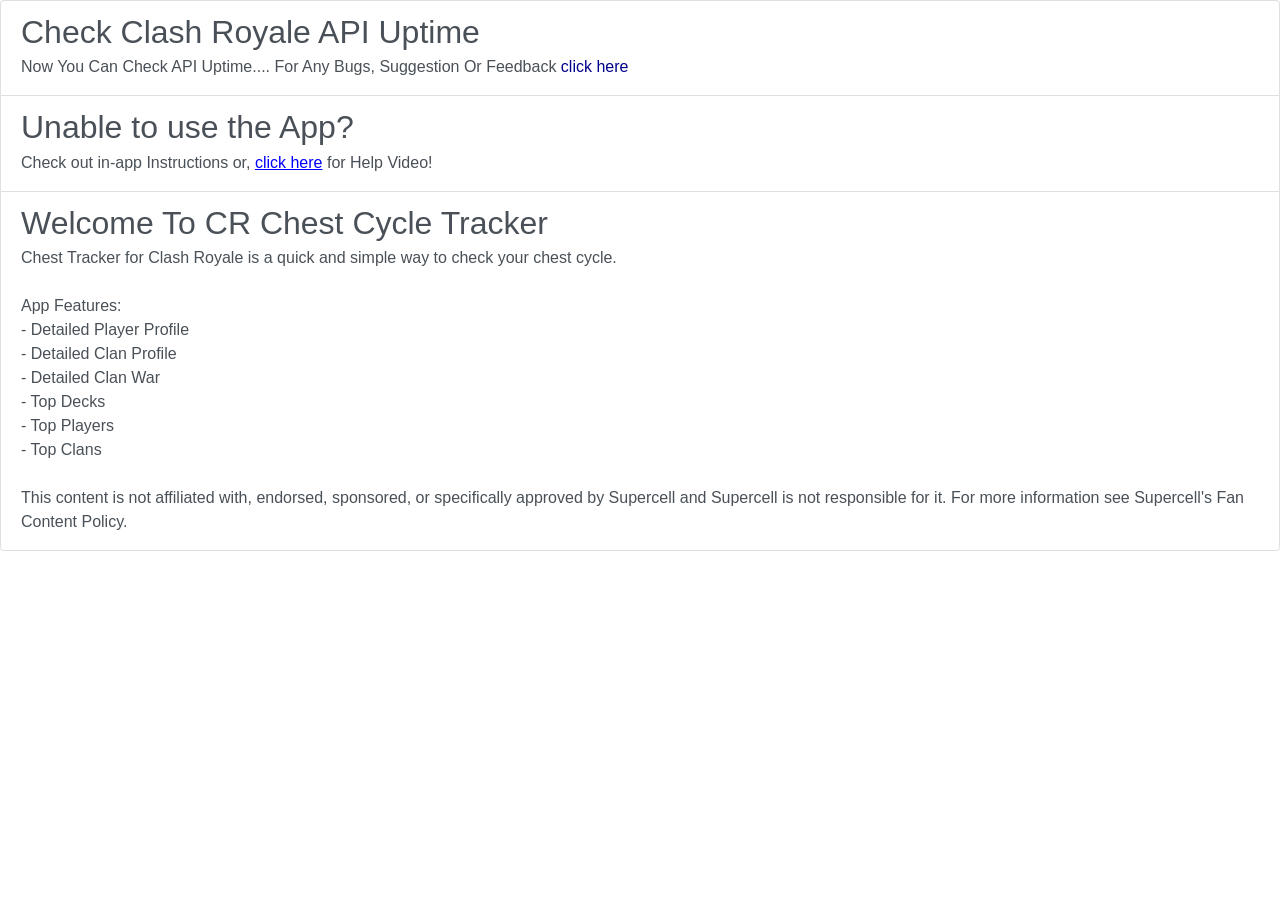
<file: index.html>
<!DOCTYPE html>
<html>

<head>
    <meta charset="utf-8" />
    <meta http-equiv="X-UA-Compatible" content="IE=edge">
    <title>Clash Royale Chest Tracker</title>
    <meta name="viewport" content="width=device-width, initial-scale=1">
    <meta name="google-site-verification" content="vRANPOdV0SgYBGMQQgKhYbmfVfJgcHEOZa45BzHEeKE" />
    <link rel="stylesheet" href="https://stackpath.bootstrapcdn.com/bootstrap/4.1.0/css/bootstrap.min.css" integrity="sha384-9gVQ4dYFwwWSjIDZnLEWnxCjeSWFphJiwGPXr1jddIhOegiu1FwO5qRGvFXOdJZ4"
        crossorigin="anonymous">
    <style type="text/css">
        .list-group-item.active {
            background-color: #E65100;
        }

        .normal {
            color: darkblue;
        }
    </style>
</head>

<body>
    <div class="list-group">
        <a href="https://stats.uptimerobot.com/jnyZlCnp9v" class="list-group-item list-group-item-action flex-column align-items-start">
            <div class="d-flex w-100 justify-content-between">
                <h2 class="mb-1">Check Clash Royale API Uptime</h2>
            </div>
            <p class="mb-1">Now You Can Check API Uptime.... For Any Bugs, Suggestion Or Feedback
                <object>
                    <a class="normal" href="https://goo.gl/forms/CFta6gkzcJfE0E1Q2">click here</a>
                </object>
            </p>
        </a>
        <a id="tut" href="/help-vid/help.mp4" class="list-group-item list-group-item-action flex-column align-items-start">
            <div class="d-flex w-100 justify-content-between">
                <h2 class="mb-1">Unable to use the App?</h2>
            </div>
            <p class="mb-1">Check out in-app Instructions or,
                <u style="color: blue">click here</u> for Help Video!</p>
        </a>
        <a href="http://supercell.com/en/fan-content-policy/" class="list-group-item list-group-item-action flex-column align-items-start">
            <div class="d-flex w-100 justify-content-between">
                <h2 class="mb-1">Welcome To CR Chest Cycle Tracker</h2>
            </div>
            <p class="mb-1">Chest Tracker for Clash Royale is a quick and simple way to check your chest cycle.
                <br>
                <br> App Features:
                <br> - Detailed Player Profile
                <br> - Detailed Clan Profile
                <br> - Detailed Clan War
                <br> - Top Decks
                <br> - Top Players
                <br> - Top Clans
                <br>
                <br> This content is not affiliated with, endorsed, sponsored, or specifically approved by Supercell and Supercell
                is not responsible for it. For more information see Supercell's Fan Content Policy.
                <br>
            </p>
        </a>
    </div>
    <div id="google_translate_element"></div>
    <script type="text/javascript">
        function googleTranslateElementInit() {
            new google.translate.TranslateElement({ pageLanguage: 'en', layout: google.translate.TranslateElement.FloatPosition.BOTTOM_RIGHT }, 'google_translate_element');
        }

        const availLang = ["es","pt","de","fr","ru","it"]
        if (availLang.includes( window.location.hash.split('|')[1].substr(0, 2) ))
            document.getElementById("tut").href = "/help-vid/help-" + window.location.hash.split('|')[1].substr(0, 2) + ".mp4"
        else if (window.location.hash.split('|')[1].substr(0, 2)!== "en")
            document.getElementById("tut").href = "https://ctforcr.firebaseapp.com/help.html" + window.location.hash
    </script>
    <script type="text/javascript" src="//translate.google.com/translate_a/element.js?cb=googleTranslateElementInit"></script>
</body>

</html>
</file>
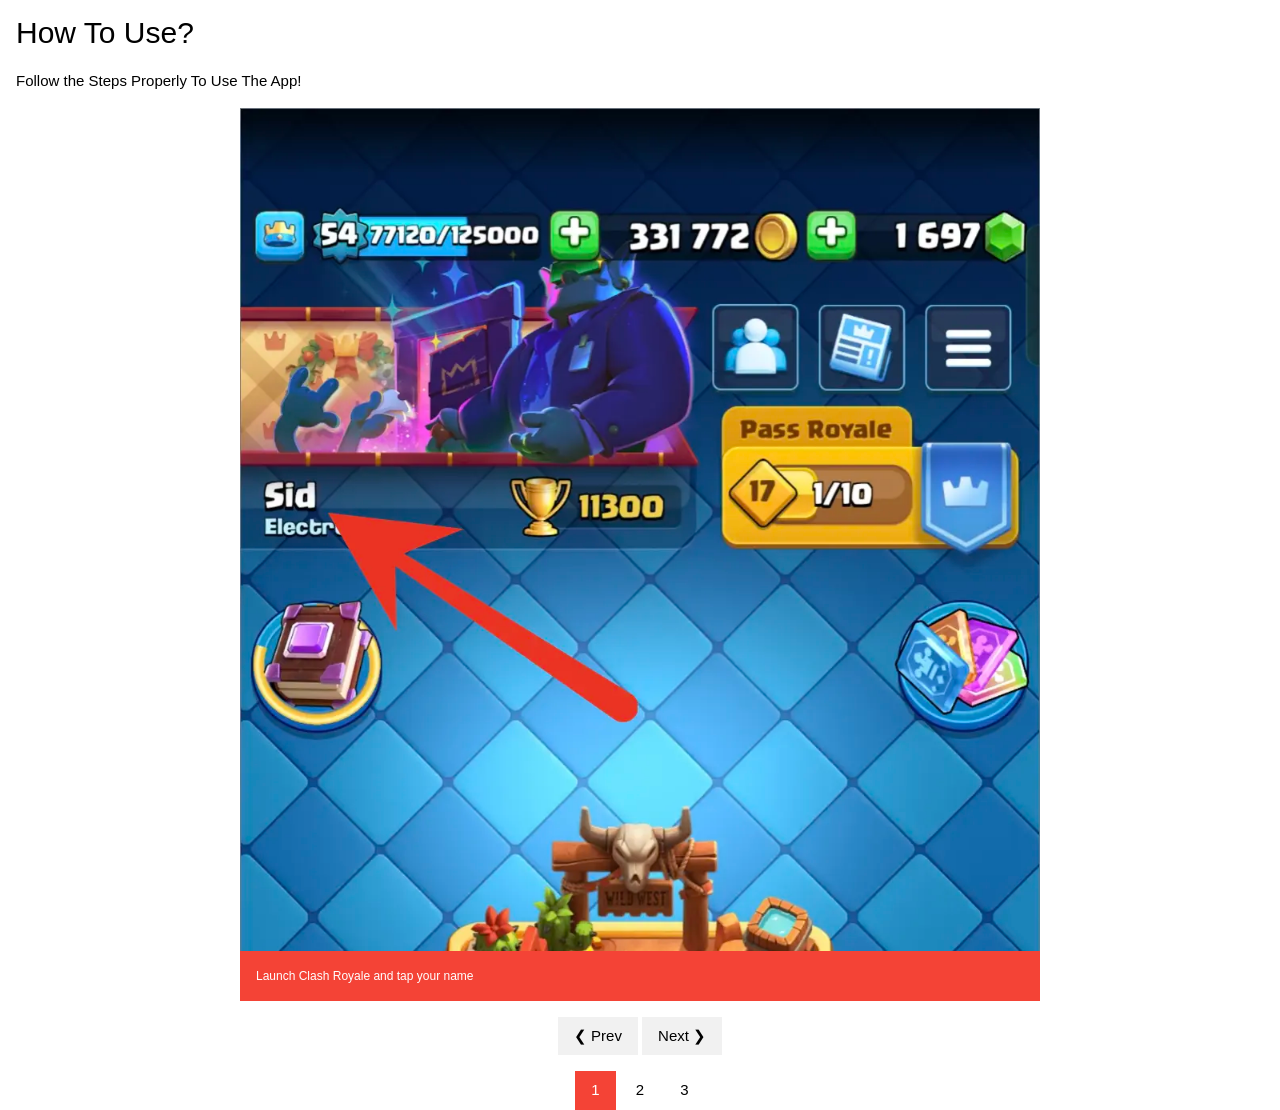
<file: help.html>
<!DOCTYPE html>
<html>

<head>
    <meta charset="utf-8" />
    <meta http-equiv="X-UA-Compatible" content="IE=edge">
    <title>Help Page</title>
    <meta name="viewport" content="width=device-width, initial-scale=1">
    <meta name="viewport" content="width=device-width, initial-scale=1">
    <link rel="stylesheet" href="https://www.w3schools.com/w3css/4/w3.css">
    <style>
        .mySlides {
            display: none
        }
    </style>
</head>

<body>
    <div class="w3-container">
        <h2>How To Use?</h2>
        <p>Follow the Steps Properly To Use The App!</p>
    </div>

    <div class="w3-content" style="max-width:800px">
        <div class="w3-display-container mySlides w3-animate-top">
            <img src="guide-1.webp" style="width:100%">
            <div class="w3-display-bottom w3-small w3-container w3-padding-16 w3-red">
                Launch <span class="notranslate">Clash Royale</span> and tap your name
            </div>
        </div>

        <div class="w3-display-container mySlides w3-animate-top">
            <img src="guide-2.webp" style="width:100%">
            <div class="w3-display-bottom w3-small w3-container w3-padding-16 w3-red">
                Find your Player Tag under your name
            </div>
        </div>

        <div class="w3-display-container mySlides w3-animate-top">
            <img src="guide-3.webp" style="width:100%">
            <div class="w3-display-bottom w3-small w3-container w3-padding-16 w3-red">
                Type your Player Tag in the search field and click the Search button
            </div>
        </div>
    </div>

    <div class="w3-center">
        <div class="w3-section">
            <button class="w3-button w3-light-grey notranslate" onclick="plusDivs(-1)">❮ Prev</button>
            <button class="w3-button w3-light-grey notranslate" onclick="plusDivs(1)">Next ❯</button>
        </div>
        <button class="w3-button demo" onclick="currentDiv(1)">1</button>
        <button class="w3-button demo" onclick="currentDiv(2)">2</button>
        <button class="w3-button demo" onclick="currentDiv(3)">3</button>
    </div>

    <script>
        var slideIndex = 1;
        showDivs(slideIndex);

        function plusDivs(n) {
            showDivs(slideIndex += n);
        }

        function currentDiv(n) {
            showDivs(slideIndex = n);
        }

        function showDivs(n) {
            var i;
            var x = document.getElementsByClassName("mySlides");
            var dots = document.getElementsByClassName("demo");
            if (n > x.length) { slideIndex = 1 }
            if (n < 1) { slideIndex = x.length }
            for (i = 0; i < x.length; i++) {
                x[i].style.display = "none";
            }
            for (i = 0; i < dots.length; i++) {
                dots[i].className = dots[i].className.replace(" w3-red", "");
            }
            x[slideIndex - 1].style.display = "block";
            dots[slideIndex - 1].className += " w3-red";
        }
    </script>
    <div id="google_translate_element"></div>
    <script type="text/javascript">
        function googleTranslateElementInit() {
            new google.translate.TranslateElement({ pageLanguage: 'en', layout: google.translate.TranslateElement.FloatPosition.BOTTOM_RIGHT }, 'google_translate_element');
        }
    </script>
    <script type="text/javascript" src="//translate.google.com/translate_a/element.js?cb=googleTranslateElementInit"></script>
</body>

</html>
</file>
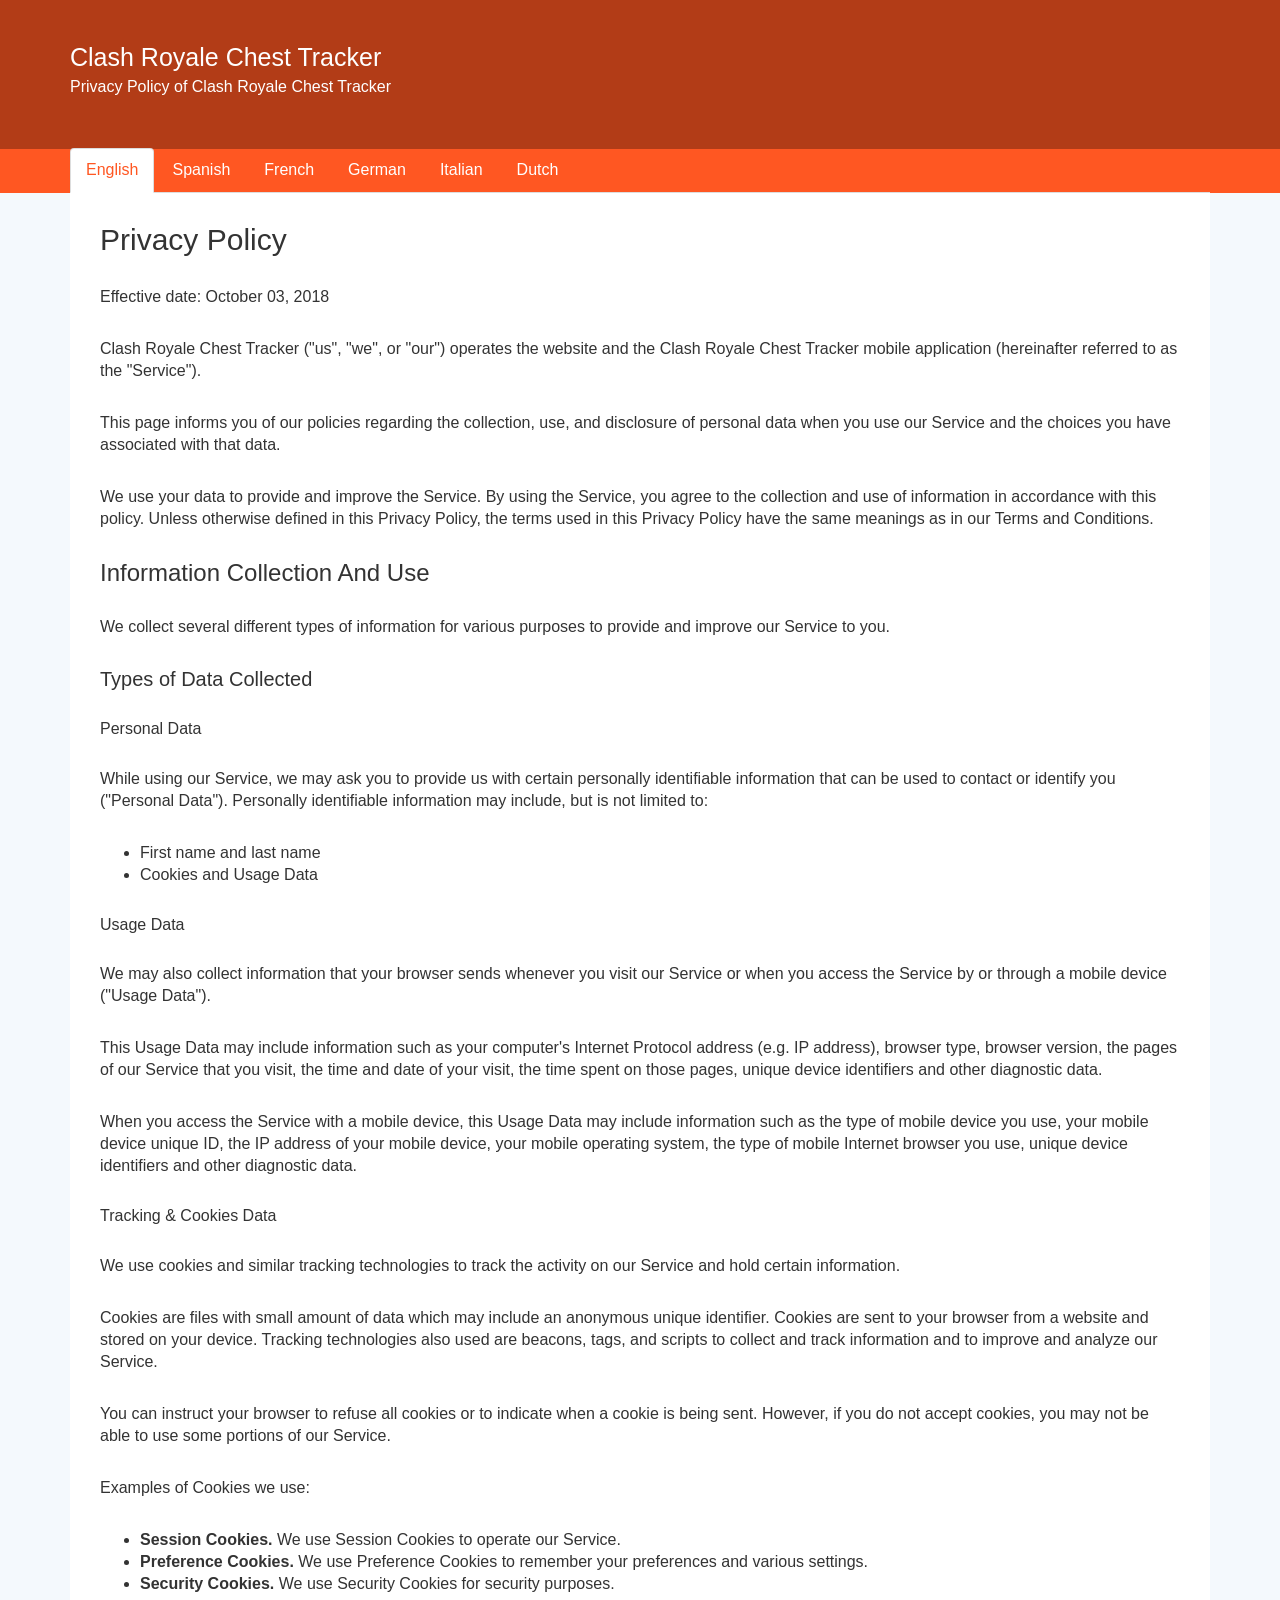
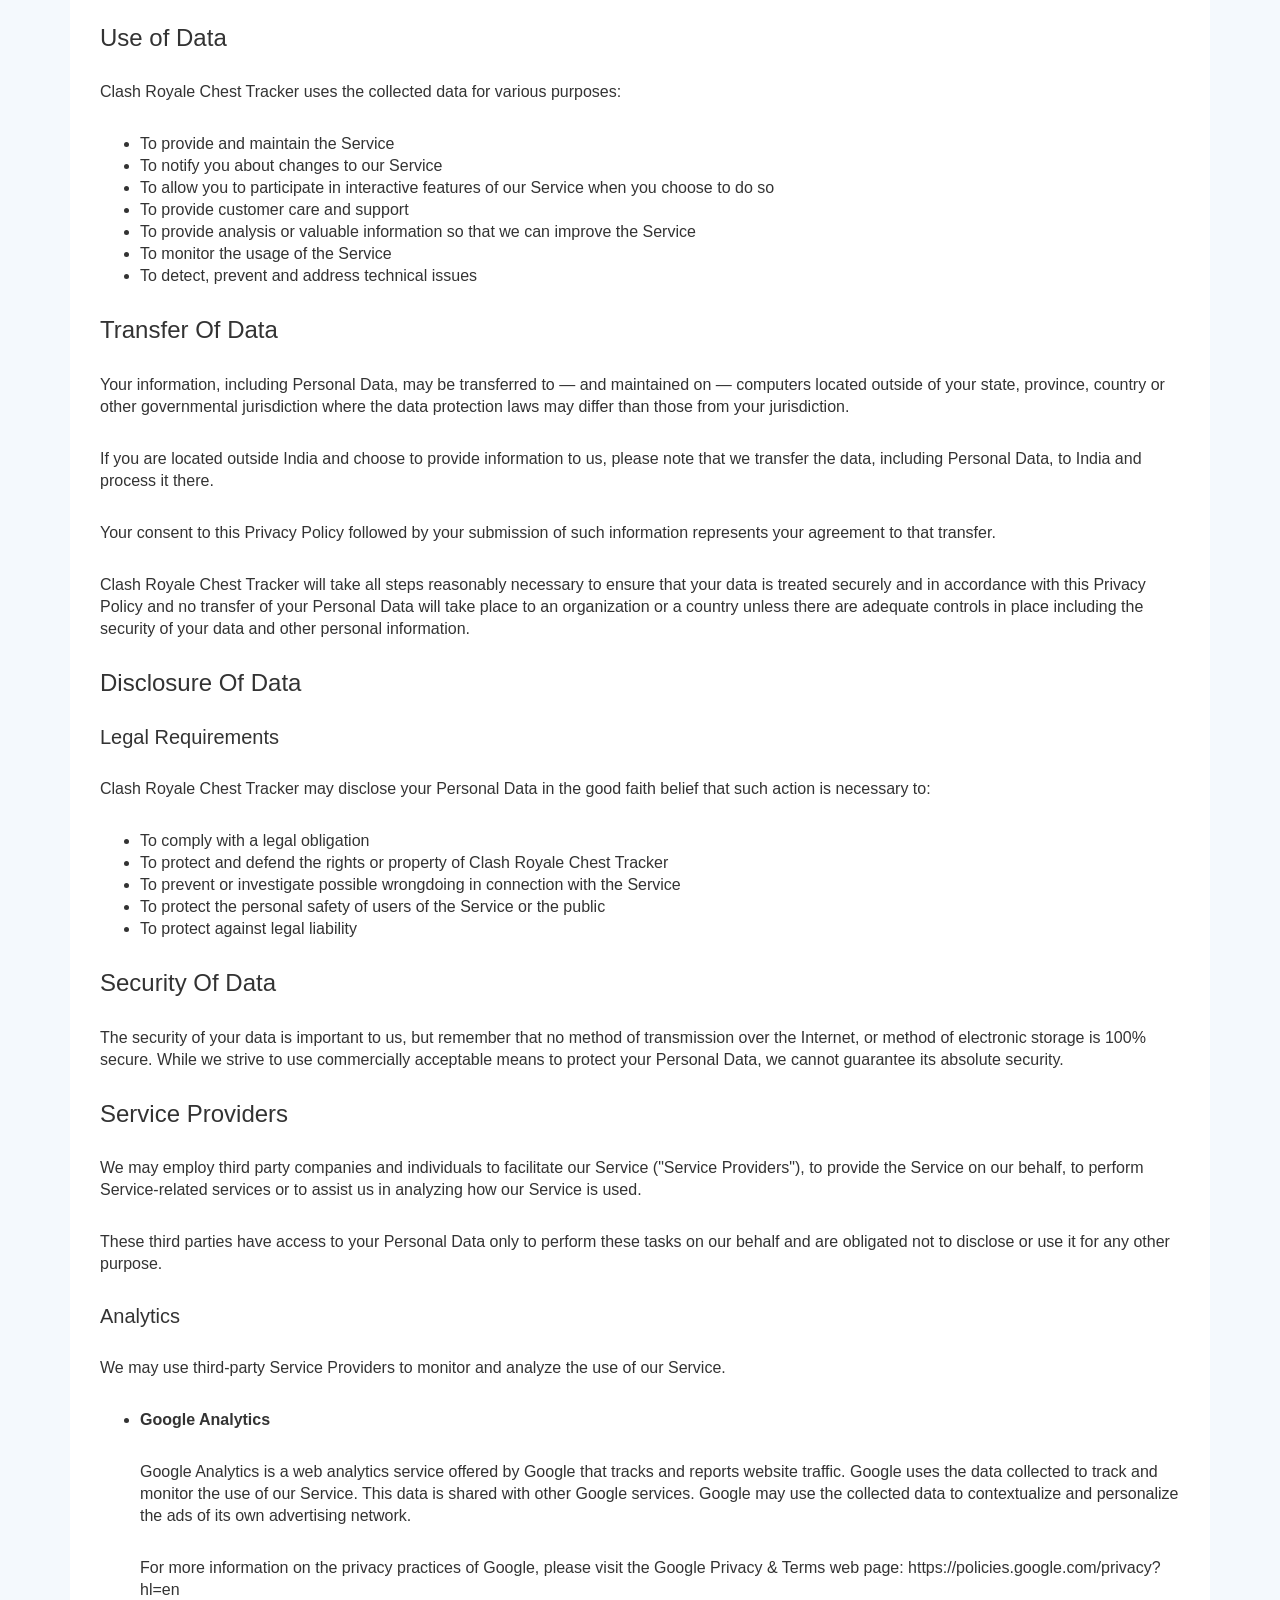
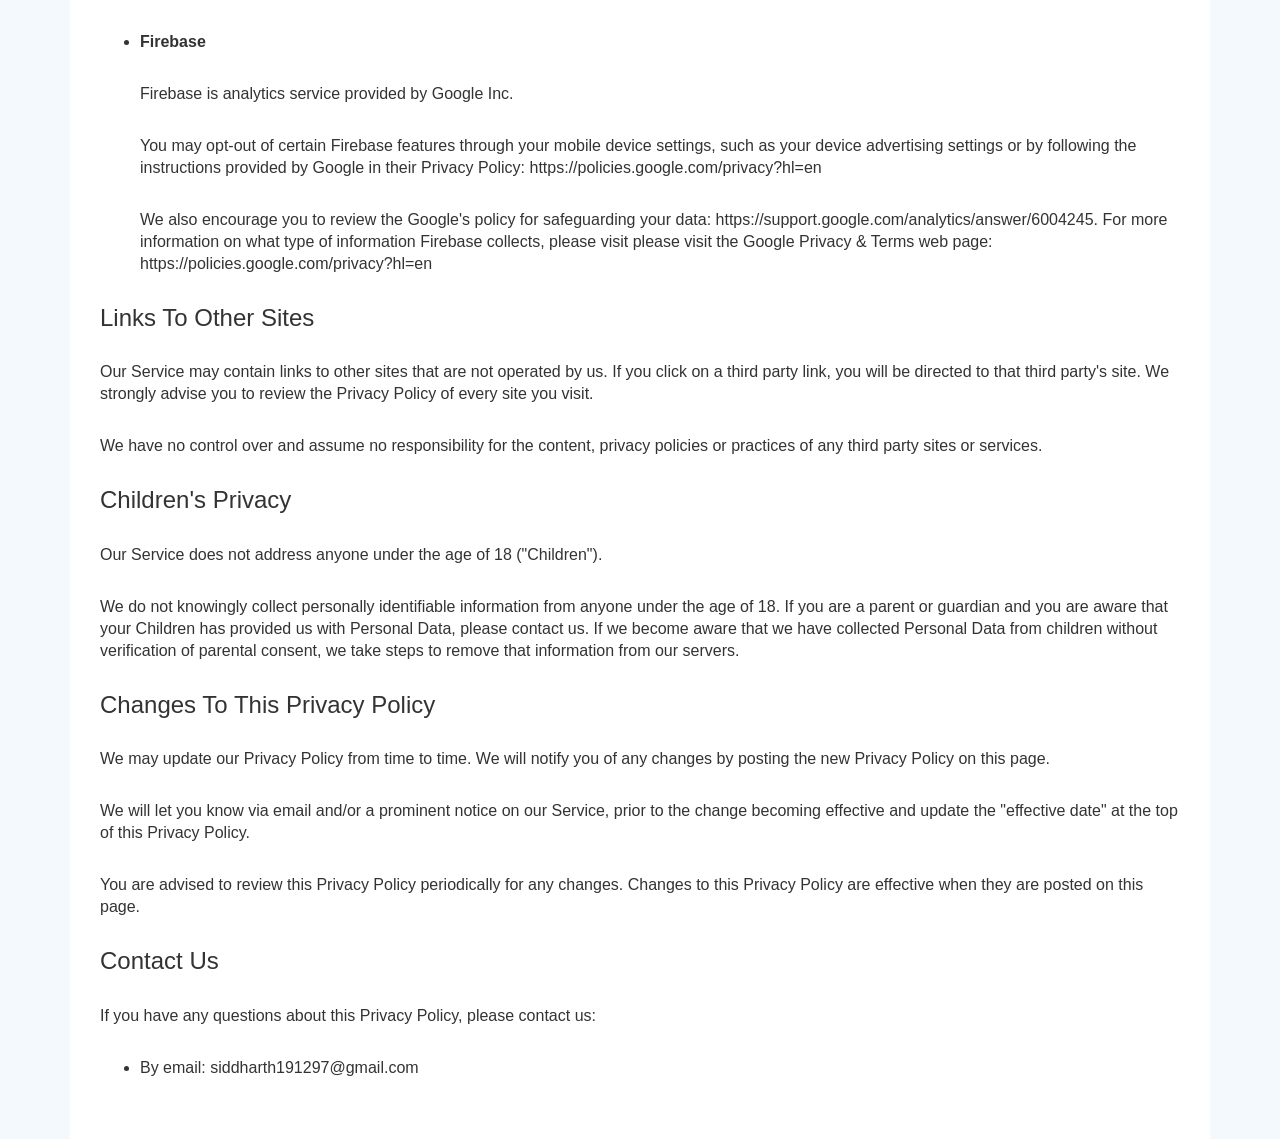
<file: privacyPolicy.html>
<!DOCTYPE html>
<!-- saved from url=(0073)https://privacypolicies.com/privacy/view/356556e975795956735c0e0da29b2101 -->
<html><head><meta http-equiv="Content-Type" content="text/html; charset=UTF-8">
<title>Privacy Policy of Clash Royale Chest Tracker</title>


<meta name="viewport" content="width=device-width, initial-scale=1.0">
<link rel="apple-touch-icon" sizes="57x57" href="https://privacypolicies.com/apple-icon-57x57.png">
<link rel="apple-touch-icon" sizes="60x60" href="https://privacypolicies.com/apple-icon-60x60.png">
<link rel="apple-touch-icon" sizes="72x72" href="https://privacypolicies.com/apple-icon-72x72.png">
<link rel="apple-touch-icon" sizes="76x76" href="https://privacypolicies.com/apple-icon-76x76.png">
<link rel="apple-touch-icon" sizes="114x114" href="https://privacypolicies.com/apple-icon-114x114.png">
<link rel="apple-touch-icon" sizes="120x120" href="https://privacypolicies.com/apple-icon-120x120.png">
<link rel="apple-touch-icon" sizes="144x144" href="https://privacypolicies.com/apple-icon-144x144.png">
<link rel="apple-touch-icon" sizes="152x152" href="https://privacypolicies.com/apple-icon-152x152.png">
<link rel="apple-touch-icon" sizes="180x180" href="https://privacypolicies.com/apple-icon-180x180.png">
<link rel="icon" type="image/png" sizes="192x192" href="https://privacypolicies.com/android-icon-192x192.png">
<link rel="icon" type="image/png" sizes="32x32" href="https://privacypolicies.com/favicon-32x32.png">
<link rel="icon" type="image/png" sizes="96x96" href="https://privacypolicies.com/favicon-96x96.png">
<link rel="icon" type="image/png" sizes="16x16" href="https://privacypolicies.com/favicon-16x16.png">
<link rel="manifest" href="https://privacypolicies.com/manifest.json">
<meta name="msapplication-TileColor" content="#ffffff">
<meta name="msapplication-TileImage" content="/ms-icon-144x144.png">
<meta name="theme-color" content="#ffffff"><!-- Global site tag (gtag.js) - Google Analytics -->
<script type="text/javascript" async="" src="./privacyPolicy_files/analytics.js.download"></script><script async="" src="./privacyPolicy_files/js"></script>
<script>
window.dataLayer = window.dataLayer || [];
function gtag(){dataLayer.push(arguments);}
gtag('js', new Date());
gtag('config', 'UA-64426183-1');
</script>
<meta name="robots" content="noindex">

<link href="./privacyPolicy_files/view.min.css" rel="stylesheet" type="text/css">

</head>
<body class="view-pages">
<div id="wrap">

    <div class="header">
        <div class="container">
            <div class="row">
                <div class="col-md-12">
                    <h1>
                       Clash Royale Chest Tracker 
                    </h1>
                    <p>
                        Privacy Policy of Clash Royale Chest Tracker
                    </p>
                </div>
            </div>
        </div>
    </div>

    
        <div class="language">
            <div class="container">
                <div class="row">
                    <div class="col-md-12">
                        <div class="page-tabs">
                            <ul class="nav nav-tabs" role="tablist">
                                                                    <li role="presentation" class="active">
                                        <a href="https://ctforcr.firebaseapp.com/privacyPolicy.html#english" aria-controls="english" role="tab" data-toggle="tab">English</a>
                                    </li>
                                                                    <li role="presentation">
                                        <a href="https://ctforcr.firebaseapp.com/privacyPolicy.html#spanish" aria-controls="spanish" role="tab" data-toggle="tab">Spanish</a>
                                    </li>
                                                                    <li role="presentation">
                                        <a href="https://ctforcr.firebaseapp.com/privacyPolicy.html#french" aria-controls="french" role="tab" data-toggle="tab">French</a>
                                    </li>
                                                                    <li role="presentation">
                                        <a href="https://ctforcr.firebaseapp.com/privacyPolicy.html#german" aria-controls="german" role="tab" data-toggle="tab">German</a>
                                    </li>
                                                                    <li role="presentation">
                                        <a href="https://ctforcr.firebaseapp.com/privacyPolicy.html#italian" aria-controls="italian" role="tab" data-toggle="tab">Italian</a>
                                    </li>
                                                                    <li role="presentation">
                                        <a href="https://ctforcr.firebaseapp.com/privacyPolicy.html#dutch" aria-controls="dutch" role="tab" data-toggle="tab">Dutch</a>
                                    </li>
                                                            </ul>
                        </div>
                    </div>
                </div>
            </div>
        </div>

        <div class="policy">
            <div class="container">
                <div class="row">
                    <div class="col-md-12">

                        <div class="content">
                            <div class="tab-content">
                                                                    <div role="tabpanel" class="tab-pane  active " id="english">
                                        <h1>Privacy Policy</h1>


<p>Effective date: October 03, 2018</p>


<p>Clash Royale Chest Tracker ("us", "we", or "our") operates the  website and the Clash Royale Chest Tracker mobile application (hereinafter referred to as the "Service").</p>

<p>This page informs you of our policies regarding the collection, use, and disclosure of personal data when you use our Service and the choices you have associated with that data.</p>

<p>We use your data to provide and improve the Service. By using the Service, you agree to the collection and use of information in accordance with this policy. Unless otherwise defined in this Privacy Policy, the terms used in this Privacy Policy have the same meanings as in our Terms and Conditions.</p>


<h2>Information Collection And Use</h2>

<p>We collect several different types of information for various purposes to provide and improve our Service to you.</p>

<h3>Types of Data Collected</h3>

<h4>Personal Data</h4>

<p>While using our Service, we may ask you to provide us with certain personally identifiable information that can be used to contact or identify you ("Personal Data"). Personally identifiable information may include, but is not limited to:</p>

<ul>
<li>First name and last name</li><li>Cookies and Usage Data</li>
</ul>

<h4>Usage Data</h4>

<p>We may also collect information that your browser sends whenever you visit our Service or when you access the Service by or through a mobile device ("Usage Data").</p>
<p>This Usage Data may include information such as your computer's Internet Protocol address (e.g. IP address), browser type, browser version, the pages of our Service that you visit, the time and date of your visit, the time spent on those pages, unique device identifiers and other diagnostic data.</p>
<p>When you access the Service with a mobile device, this Usage Data may include information such as the type of mobile device you use, your mobile device unique ID, the IP address of your mobile device, your mobile operating system, the type of mobile Internet browser you use, unique device identifiers and other diagnostic data.</p>

<h4>Tracking &amp; Cookies Data</h4>
<p>We use cookies and similar tracking technologies to track the activity on our Service and hold certain information.</p>
<p>Cookies are files with small amount of data which may include an anonymous unique identifier. Cookies are sent to your browser from a website and stored on your device. Tracking technologies also used are beacons, tags, and scripts to collect and track information and to improve and analyze our Service.</p>
<p>You can instruct your browser to refuse all cookies or to indicate when a cookie is being sent. However, if you do not accept cookies, you may not be able to use some portions of our Service.</p>
<p>Examples of Cookies we use:</p>
<ul>
    <li><strong>Session Cookies.</strong> We use Session Cookies to operate our Service.</li>
    <li><strong>Preference Cookies.</strong> We use Preference Cookies to remember your preferences and various settings.</li>
    <li><strong>Security Cookies.</strong> We use Security Cookies for security purposes.</li>
</ul>

<h2>Use of Data</h2>
    
<p>Clash Royale Chest Tracker uses the collected data for various purposes:</p>    
<ul>
    <li>To provide and maintain the Service</li>
    <li>To notify you about changes to our Service</li>
    <li>To allow you to participate in interactive features of our Service when you choose to do so</li>
    <li>To provide customer care and support</li>
    <li>To provide analysis or valuable information so that we can improve the Service</li>
    <li>To monitor the usage of the Service</li>
    <li>To detect, prevent and address technical issues</li>
</ul>

<h2>Transfer Of Data</h2>
<p>Your information, including Personal Data, may be transferred to — and maintained on — computers located outside of your state, province, country or other governmental jurisdiction where the data protection laws may differ than those from your jurisdiction.</p>
<p>If you are located outside India and choose to provide information to us, please note that we transfer the data, including Personal Data, to India and process it there.</p>
<p>Your consent to this Privacy Policy followed by your submission of such information represents your agreement to that transfer.</p>
<p>Clash Royale Chest Tracker will take all steps reasonably necessary to ensure that your data is treated securely and in accordance with this Privacy Policy and no transfer of your Personal Data will take place to an organization or a country unless there are adequate controls in place including the security of your data and other personal information.</p>

<h2>Disclosure Of Data</h2>

<h3>Legal Requirements</h3>
<p>Clash Royale Chest Tracker may disclose your Personal Data in the good faith belief that such action is necessary to:</p>
<ul>
    <li>To comply with a legal obligation</li>
    <li>To protect and defend the rights or property of Clash Royale Chest Tracker</li>
    <li>To prevent or investigate possible wrongdoing in connection with the Service</li>
    <li>To protect the personal safety of users of the Service or the public</li>
    <li>To protect against legal liability</li>
</ul>

<h2>Security Of Data</h2>
<p>The security of your data is important to us, but remember that no method of transmission over the Internet, or method of electronic storage is 100% secure. While we strive to use commercially acceptable means to protect your Personal Data, we cannot guarantee its absolute security.</p>

<h2>Service Providers</h2>
<p>We may employ third party companies and individuals to facilitate our Service ("Service Providers"), to provide the Service on our behalf, to perform Service-related services or to assist us in analyzing how our Service is used.</p>
<p>These third parties have access to your Personal Data only to perform these tasks on our behalf and are obligated not to disclose or use it for any other purpose.</p>

<h3>Analytics</h3>
<p>We may use third-party Service Providers to monitor and analyze the use of our Service.</p>    
<ul>
        <li>
        <p><strong>Google Analytics</strong></p>
        <p>Google Analytics is a web analytics service offered by Google that tracks and reports website traffic. Google uses the data collected to track and monitor the use of our Service. This data is shared with other Google services. Google may use the collected data to contextualize and personalize the ads of its own advertising network.</p>
                        <p>For more information on the privacy practices of Google, please visit the Google Privacy &amp; Terms web page: <a href="https://policies.google.com/privacy?hl=en">https://policies.google.com/privacy?hl=en</a></p>
    </li>
            <li>
        <p><strong>Firebase</strong></p>
        <p>Firebase is analytics service provided by Google Inc.</p>
        <p>You may opt-out of certain Firebase features through your mobile device settings, such as your device advertising settings or by following the instructions provided by Google in their Privacy Policy: <a href="https://policies.google.com/privacy?hl=en">https://policies.google.com/privacy?hl=en</a></p>
        <p>We also encourage you to review the Google's policy for safeguarding your data: <a href="https://support.google.com/analytics/answer/6004245">https://support.google.com/analytics/answer/6004245</a>. For more information on what type of information Firebase collects, please visit please visit the Google Privacy &amp; Terms web page: <a href="https://policies.google.com/privacy?hl=en">https://policies.google.com/privacy?hl=en</a></p>
    </li>
                            </ul>


<h2>Links To Other Sites</h2>
<p>Our Service may contain links to other sites that are not operated by us. If you click on a third party link, you will be directed to that third party's site. We strongly advise you to review the Privacy Policy of every site you visit.</p>
<p>We have no control over and assume no responsibility for the content, privacy policies or practices of any third party sites or services.</p>


<h2>Children's Privacy</h2>
<p>Our Service does not address anyone under the age of 18 ("Children").</p>
<p>We do not knowingly collect personally identifiable information from anyone under the age of 18. If you are a parent or guardian and you are aware that your Children has provided us with Personal Data, please contact us. If we become aware that we have collected Personal Data from children without verification of parental consent, we take steps to remove that information from our servers.</p>


<h2>Changes To This Privacy Policy</h2>
<p>We may update our Privacy Policy from time to time. We will notify you of any changes by posting the new Privacy Policy on this page.</p>
<p>We will let you know via email and/or a prominent notice on our Service, prior to the change becoming effective and update the "effective date" at the top of this Privacy Policy.</p>
<p>You are advised to review this Privacy Policy periodically for any changes. Changes to this Privacy Policy are effective when they are posted on this page.</p>


<h2>Contact Us</h2>
<p>If you have any questions about this Privacy Policy, please contact us:</p>
<ul>
        <li>By email: siddharth191297@gmail.com</li>
          
        </ul>                                    </div>
                                                                    <div role="tabpanel" class="tab-pane " id="spanish">
                                        <h1>Política de privacidad</h1>


<p>Fecha efectiva: October 03, 2018</p>


<p>Clash Royale Chest Tracker ("nosotros", "a nosotros", "nuestro") opera el sitio web  y la aplicación móvil Clash Royale Chest Tracker (en adelante, el "Servicio").</p>

<p>Esta página le informa de nuestras políticas en materia de recopilación, uso y divulgación de datos personales cuando utiliza nuestro Servicio y de las opciones de las que dispone en relación con esos datos. <a href="https://privacypolicies.com/free-privacy-policy-generator/">Política de privacidad via Privacy Policies</a>.</p>

<p>Utilizamos sus datos para prestarle el Servicio y mejorarlo. Al utilizar el Servicio, usted acepta la recopilación y el uso de información de conformidad con esta política. A menos que esta Política de privacidad defina lo contrario, los términos utilizados en ella tienen los mismos significados que nuestros Términos y Condiciones.</p>

<h2>Definiciones</h2>
<ul>
    <li>
        <p><strong>Servicio</strong></p>
                <p>Servicio significa el sitio web  y la aplicación móvil Clash Royale Chest Tracker operados por Clash Royale Chest Tracker</p>
            </li>
    <li>
        <p><strong>Datos personales</strong></p>
        <p>Datos personales significa los datos sobre una persona física viva que puede ser identificada a partir de esos datos (o con esos datos y otra información de la que dispongamos o probablemente podamos disponer).</p>
    </li>
    <li>
        <p><strong>Datos de uso</strong></p>
        <p>Datos de uso son los datos recopilados automáticamente, generados por el uso del Servicio o por la propia infraestructura del Servicio (por ejemplo, la duración de la visita a una página).</p>
    </li>
    <li>
        <p><strong>Cookies</strong></p>
        <p>Las cookies son pequeños archivos ialmacenados en su dispositivo (ordenador o dispositivo móvil).</p>
    </li>
</ul>

<h2>Recopilación y uso de la información</h2>
<p>Recopilamos diferentes tipos de información con diversas finalidades para prestarle el
Servicio y mejorarlo.</p>

<h3>Tipos de datos recopilados</h3>

<h4>Datos personales</h4>
<p>Cuando utilice nuestro Servicio, es posible que le pidamos que nos proporcione determinada información personalmente identificable que podrá ser utilizada para contactar con usted o para identificarle ("Datos personales"). La información personalmente identificable puede incluir, entre otras, la siguiente:</p>

<ul>
        <li>Nombre y apellidos</li>            <li>Cookies y datos de uso</li>
</ul>

<h4>Datos de uso</h4>

<p>También podemos recopilar información que envía su dispositivo siempre que visita nuestro Servicio o cuando usted accede al Servicio a través de un dispositivo móvil ("Datos de uso").</p>
<p>Estos Datos de uso pueden incluir información como la dirección del protocolo de Internet de su ordenador (por ejemplo, dirección IP), tipo de navegador, versión del navegador, las páginas que visita de nuestro Servicio, la hora y la fecha de su visita, el tiempo que pasa en esas páginas, identificadores exclusivos de dispositivos y otros datos de diagnóstico.</p>
<p>Cuando accede al Servicio econ un dispositivo móvil, estos Datos de uso pueden incluir información como el tipo de dispositivo móvil que utiliza, el identificador exclusivo de su dispositivo móvil, la dirección de IP de su dispositivo móvil, el sistema operativo de su dispositivo móvil, el tipo de navegador de Internet que utiliza su dispositivo móvil, identificadores exclusivos de dispositivos y otros datos de diagnóstico.</p>

<h4>Datos de cookies y seguimiento</h4>
<p>Utilizamos cookies y tecnologías de seguimiento similares para rastrear la actividad de nuestro Servicio y mantener determinada información.</p>
<p>Las cookies son archivos con una pequeña cantidad de datos que pueden incluir un identificador exclusivo anónimo. Las cookies son enviadas a su navegador desde un sitio web y se almacenan en su dispositivo. Otras tecnologías de seguimiento también utilizadas son balizas, etiquetas y scripts para recopilar y rastrear la información, así como para mejorar y analizar nuestro Servicio.</p>
<p>Usted puede ordenar a su navegador que rechace todas las cookies o que le avise cuando se envía una cookie. Sin embargo, si no acepta cookies, es posible que no pueda utilizar algunas partes de nuestro Servicio.</p>
<p>Ejemplos de Cookies que utilizamos:</p>
<ul>
    <li><strong>Cookies de sesión.</strong> Utilizamos Cookies de sesión para operar nuestro Servicio.</li>
    <li><strong>Cookies de preferencia.</strong> Utilizamos Cookies de preferencia para recordar sus preferencias y diversos ajustes.</li>
    <li><strong>Cookies de seguridad.</strong> Utilizamos Cookies de seguridad para fines de seguridad.</li>
</ul>

<h2>Uso de datos</h2> 
<p>Clash Royale Chest Tracker utiliza los datos recopilados con diversas finalidades:</p>    
<ul>
    <li>Suministrar y mantener nuestro Servicio</li>
    <li>Notificarle cambios en nuestro Servicio</li>
    <li>Permitirle participar en funciones interactivas de nuestro Servicio cuando decida hacerlo</li>
    <li>Prestar asistencia al cliente</li>
    <li>Recopilar análisis o información valiosa que nos permitan mejorar nuestro Servicio</li>
    <li>Controlar el uso de nuestro Servicio</li>
    <li>Detectar, evitar y abordar problemas técnicos</li>
</ul>

<h2>Transferencia de datos</h2>
<p>Su información, incluyendo Datos personales, puede ser transferida a —y mantenida en— ordenadores localizados fuera de su estado, provincia, país u otra jurisdicción gubernamental donde las leyes de protección de datos pueden diferir de las de su jurisdicción.</p>
<p>Si usted se encuentra fuera de India y decide facilitarnos información, tenga en cuenta que nosotros transferimos los datos, incluyendo Datos personales, a India y que los tratamos allí.</p>
<p>Su aceptación de esta Política de privacidad seguida de su envío de esta información representa que está de acuerdo con dicha transferencia.</p>
<p>Clash Royale Chest Tracker emprenderá todas las medidas razonables necesarias para garantizar que sus datos sean tratados de forma segura y de conformidad con esta Política de privacidad y no se realizará ninguna transferencia de sus Datos personales a una organización o país, salvo que existan unos controles adecuados establecidos incluyendo la seguridad de sus datos y otra información personal.</p>

<h2>Divulgación de datos</h2>

<h3>Requisitos legales</h3>
<p>Clash Royale Chest Tracker puede divulgar sus Datos personales de buena fe cuando considere que esta acción es necesaria para lo siguiente:</p>
<ul>
    <li>Cumplir una obligación legal</li>
    <li>Proteger y defender los derechos o bienes de Clash Royale Chest Tracker</li>
    <li>Prevenir o investigar posibles infracciones en relación con el Servicio</li>
    <li>Proteger la seguridad personal de usuarios del Servicio o del público</li>
    <li>Protegerse frente a consecuencias legales</li>
</ul>

<h2>Seguridad de los datos</h2>
<p>La seguridad de sus datos es importante para nosotros, pero recuerde que ningún método de transmisión por Internet o método de almacenamiento electrónico resulta 100% seguro. A pesar de que nos esforzamos por utilizar medios comercialmente aceptables para proteger sus Datos personales, no podemos garantizar su seguridad absoluta.</p>

<h2>Proveedores de servicios</h2>
<p>Podemos contratar a personas físicas y jurídicas terceras para facilitar nuestro Servicio ("Proveedores de servicios"), para que presten el Servicio en nuestro nombre, para que suministren servicios relacionados con el Servicio o para que nos ayuden a analizar cómo se utiliza nuestro Servicio.</p>
<p>Estos terceros tienen acceso a sus Datos personales únicamente para realizar estas tareas en nuestro nombre y están obligados a no divulgarlos ni utilizarlos con ningún otro fin.</p>

<h3>Análisis</h3>
<p>Podemos utilizar Proveedores de servicios terceros para controlar y analizar el uso de nuestro Servicio.</p>    
<ul>
        <li>
        <p><strong>Google Analytics</strong></p>
        <p>Google Analytics es un servicio de analítica web ofrecido por Google que rastrea e informa del tráfico de los sitios web. Google utiliza los datos recopilados para rastrear y controlar el uso de nuestro Servicio. Estos datos son compartidos con otros servicios de Google. Google puede utilizar los datos recopilados para contextualizar y personalizar los anuncios de su propia red de publicidad.</p>
                        <p>Para más información sobre las prácticas de privacidad de Google, visite la página web de Privacidad y Condiciones de Google: <a href="https://policies.google.com/privacy?hl=en">https://policies.google.com/privacy?hl=en</a></p>
    </li>
            <li>
        <p><strong>Firebase</strong></p>
        <p>Firebase es un servicio de analítica prestado por Google Inc.</p>
        <p>Puede optar por inhabilitar determinadas características de Firebase a través de la configuración de su dispositivo móvil, como la configuración de la publicidad en el dispositivo, o siguiendo las instrucciones proporcionadas por Google en su Política de privacidad: <a href="https://policies.google.com/privacy?hl=en">https://policies.google.com/privacy?hl=en</a></p>
        <p>Le recomendamos que revise la política de Google de protección de sus datos: <a href="https://support.google.com/analytics/answer/6004245">https://support.google.com/analytics/answer/6004245</a>.</p>
        <p>Para más información sobre el tipo de información que recopila Firebase, visite la página web de Privacidad y condiciones de Google: <a href="https://policies.google.com/privacy?hl=en">https://policies.google.com/privacy?hl=en</a></p>
    </li>
                            </ul>


<h2>Enlaces a otros sitios</h2>
<p>Nuestro Servicio puede contener enlaces a otros sitios no operados por nosotros. Si hace clic en el enlace de un tercero, será dirigido al sitio de ese tercero. Le recomendamos encarecidamente que revise la Política de privacidad de todos los sitios que visite.</p>
<p>No tenemos ningún control ni asumimos responsabilidad alguna con respecto al contenido, las políticas o prácticas de privacidad de sitios o servicios de terceros.</p>


<h2>Privacidad del menor</h2>
<p>Nuestro servicio no está dirigido a ningún menor de 18 años (en adelante, "Menor").</p>
<p>No recopilamos de forma consciente información personalmente identificable de menores de 18 años. Si es usted un padre/madre o tutor y tiene conocimiento de que su hijo nos ha facilitado Datos personales, contacte con nosotros. Si tenemos conocimiento de que hemos recopilado Datos personales de menores sin verificación del consentimiento parental, tomamos medidas para eliminar esa información de nuestros servidores.</p>


<h2>Cambios en esta Política de privacidad</h2>
<p>Podemos actualizar nuestra Política de privacidad periódicamente. Le notificaremos cualquier cambio publicando la nueva Política de privacidad en esta página.</p>
<p>Le informaremos a través del e-mail y/o de un aviso destacado sobre nuestro Servicio antes de que el cambio entre en vigor y actualizaremos la «fecha efectiva» en la parte superior de esta Política de privacidad.</p>
<p>Le recomendamos que revise esta Política de privacidad periódicamente para comprobar si se ha introducido algún cambio. Los cambios en esta Política de privacidad entran en vigor cuando se publican en esta página.</p>


<h2>Contacte con nosotros</h2>
<p>Si tiene alguna pregunta sobre esta Política de privacidad, contacte con nosotros: </p>
<ul>
        <li>Por e-mail: siddharth191297@gmail.com</li>
          
        </ul>                                    </div>
                                                                    <div role="tabpanel" class="tab-pane " id="french">
                                        <h1>Politique de Confidentialité</h1>


<p>Date de prise d'effet: October 03, 2018</p>


<p>Clash Royale Chest Tracker ("nous", "notre", "nos") exploite le site web  et l'application mobile Clash Royale Chest Tracker (ci-après désignés par le terme "Service").</p>

<p>Cette page vous explique nos politiques en matière de collecte, d'utilisation et de communication des données à caractère personnel lorsque vous utilisez notre Service ainsi que les choix qui s'offrent à vous en ce qui concerne ces données. <a href="https://privacypolicies.com/free-privacy-policy-generator/">Politique de Confidentialité via Privacy Policies</a>.</p>

<p>Nous utilisons vos données pour fournir et améliorer le Service. En utilisant le Service, vous consentez à la collecte et à l'utilisation d'informations conformément à la présente politique. Sauf définition contraire dans la présente Politique de Confidentialité, les termes utilisés dans la présente Politique de Confidentialité ont la même signification que dans nos Conditions Générales.</p>

<h2>Définitions</h2>
<ul>
    <li>
        <p><strong>Service</strong></p>
                <p>Par Service on entend le site web  et l'application mobile Clash Royale Chest Tracker exploités par Clash Royale Chest Tracker</p>
            </li>
    <li>
        <p><strong>Données à caractère personnel</strong></p>
        <p>Données à Caractère Personnel désigne des données concernant un individu vivant qui peut être identifié à partir de ces données (ou à partir de ces données et d'autres informations en notre possession ou susceptibles d'entrer en notre possession).</p>
    </li>
    <li>
        <p><strong>Données d'Utilisation</strong></p>
        <p>Les Données d'Utilisation sont recueillies automatiquement et sont générées soit par l'utilisation du Service, soit par l'infrastructure du Service proprement dite (par exemple, durée de consultation d'une page).</p>
    </li>
    <li>
        <p><strong>Cookies</strong></p>
        <p>Les cookies sont de petits fichiers enregistrés sur votre dispositif (ordinateur ou dispositif mobile).</p>
    </li>
</ul>

<h2>Collecte et utilisation des données</h2>
<p>Nous recueillons plusieurs types de données à différentes fins en vue de vous fournir notre Service et de l'améliorer.</p>

<h3>Types de données recueillies</h3>

<h4>Données à Caractère Personnel</h4>
<p>Lorsque vous utilisez notre Service, il est possible que nous vous demandions de nous fournir certaines données personnelles nominatives qui peuvent servir à vous contacter ou à vous identifier ("Données à Caractère Personnel"). Les données personnelles nominatives peuvent comprendre, mais de manière non limitative:</p>

<ul>
        <li>Prénom et nom de famille</li>            <li>Cookies et Données d'Utilisation</li>
</ul>

<h4>Données d'Utilisation</h4>

<p>Nous pouvons également recueillir les informations que votre navigateur envoie chaque fois que vous consultez notre Service ou que vous accédez au Service par le biais d'un dispositif mobile ("Données d'Utilisation").</p>
<p>Ces Données d'Utilisation peuvent comprendre des informations telles que l'adresse de protocole Internet (c.-à-d. l'adresse IP) de votre ordinateur, le type de navigateur, la version du navigateur, les pages de notre Service que vous consultez, la date et l'heure de votre visite, le temps passé sur ces pages, les identifiants uniques de dispositifs ainsi que d'autres données de diagnostic.</p>
<p>Lorsque vous accédez au Service au moyen d'un dispositif mobile, ces Données d'Utilisation peuvent comprendre des informations telles que le type de dispositif mobile que vous utilisez, l'identifiant unique de votre dispositif mobile, l'adresse IP de votre dispositif mobile, votre système d'exploitation mobile, le type de navigateur Internet mobile que vous utilisez, les identifiants uniques de dispositifs ainsi que d'autres données de diagnostic.</p>

<h4>Suivi et données de cookies</h4>
<p>Nous avons recours à des cookies et à d'autres technologies de suivi similaires pour effectuer un suivi des activités effectuées dans notre Service, et nous conservons certaines informations.</p>
<p>Les cookies sont des fichiers à faible volume de données pouvant comporter un identifiant unique anonyme. Les cookies sont envoyés à votre navigateur depuis un site web et sont stockés sur votre dispositif. D'autres technologies de suivi telles que les pixels, les balises et les scripts sont également utilisées pour recueillir et suivre des informations et afin d'améliorer et d'analyser notre Service.</p>
<p>Vous pouvez demander à votre navigateur de refuser tous les cookies ou de vous avertir lorsqu'un cookie est envoyé. Toutefois, si vous n'acceptez pas les cookies, il se peut que vous ne puissiez pas utiliser certains éléments de notre Service.</p>
<p>Exemples de cookies que nous utilisons :</p>
<ul>
    <li><strong>Cookies de Session.</strong> Nous utilisons des Cookies de Session pour faire fonctionner notre Service.</li>
    <li><strong>Cookies de Préférences.</strong> Nous utilisons des Cookies de Préférences pour mémoriser vos préférences et vos différents paramètres.</li>
    <li><strong>Cookies de Sécurité.</strong> Nous utilisons des Cookies de Sécurité pour des raisons de sécurité.</li>
</ul>

<h2>Utilisation des données</h2> 

<p>Clash Royale Chest Tracker utilise les données recueillies à des fins diverses:</p>    
<ul>
    <li>Pour fournir et assurer notre Service</li>
    <li>Pour vous faire part des changements apportés à notre Service</li>
    <li>Pour vous permettre d'utiliser les fonctions interactives de notre Service quand vous le souhaitez</li>
    <li>Pour assurer l'assistance client</li>
    <li>Pour recueillir des données précieuses ou d'analyses qui nous permettront d'améliorer notre Service</li>
    <li>Pour contrôler l'utilisation de notre Service</li>
    <li>Pour détecter, prévenir et régler les problèmes techniques</li>
</ul>

<h2>Transfert des données</h2>
<p>Les informations vous concernant, notamment vos Données à Caractère Personnel, peuvent être transférées de votre région, province, pays, ou autre division territoriale vers des ordinateurs – et stockées sur ces derniers – situés à un endroit où la législation relative à la protection des données diffère de celle du territoire où vous résidez.</p>
<p>Si vous résidez hors de/du India et que vous choisissez de nous communiquer des informations, sachez que nous transférons les données, y compris les Données à Caractère Personnel, vers le/la India et que nous les y traitons.</p>
<p>En acceptant la présente Politique de Confidentialité puis en soumettant ces informations, vous consentez à ce transfert.</p>
<p>Clash Royale Chest Tracker prendra toutes les mesures raisonnablement nécessaires pour faire en sorte que vos données soient traitées de manière sécurisée et conformément à la présente Politique de Confidentialité et vos Données à Caractère Personnel ne seront transférées vers aucune organisation ni aucun pays à moins que des contrôles adéquats ne soient en place, notamment en ce qui concerne la sécurité de vos données et d'autres données personnelles.</p>

<h2>Communication de données</h2>

<h3>Exigences légales</h3>
<p>Clash Royale Chest Tracker peut communiquer vos Données à Caractère Personnel si elle estime de bonne foi que cela est nécessaire pour:</p>
<ul>
    <li>S'acquitter d'une obligation légale</li>
    <li>Protéger et défendre les droits ou les biens de Clash Royale Chest Tracker</li>
    <li>Prévenir d'éventuels actes répréhensibles ou enquêter sur de tels actes dans le cadre du Service </li>
    <li>Assurer la sécurité personnelle des utilisateurs du Service ou du public</li>
    <li>Se protéger contre la responsabilité civile</li>
</ul>

<h2>Sécurité des données</h2>
<p>La sécurité de vos données nous tient à cœur. Toutefois, n'oubliez pas qu'aucune méthode de transmission de données par Internet ou méthode de stockage électronique n'est sûre à 100 %. Bien que nous nous efforcions d'utiliser des méthodes commercialement acceptables pour protéger vos Données à Caractère Personnel, nous ne pouvons pas leur garantir une sécurité absolue.</p>

<h2>Prestataires de services</h2>
<p>Nous pouvons faire appel à des sociétés tierces et à des tierces personnes pour faciliter la prestation de notre Service ("Prestataires de Services"), assurer le Service en notre nom, assurer des services liés au Service ou nous aider à analyser la façon dont notre Service est utilisé.</p>
<p>Ces tiers n'ont accès à vos Données à Caractère Personnel que pour effectuer ces tâches en notre nom et il leur est interdit de les communiquer ou de les utiliser à quelle qu'autre fin. </p>

<h3>Analyses</h3>
<p>Nous pouvons faire appel à des Prestataires de Services tiers pour surveiller et analyser l'utilisation de notre Service.</p>    
<ul>
        <li>
        <p><strong>Google Analytics</strong></p>
        <p>Google Analytics est un service d'analyse web proposé par Google qui assure le suivi du trafic d'un site web et en rend compte. Google utilise les données recueillies pour suivre et surveiller l'utilisation de notre Service. Ces données sont partagées avec d'autres services Google. Google peut utiliser les données recueillies pour contextualiser et personnaliser les annonces de son propre réseau publicitaire.</p>
                        <p>Pour plus de précisions sur les pratiques de confidentialité de Google, merci de consulter la page web Protection de la vie privée et conditions de Google: <a href="https://policies.google.com/privacy?hl=en">https://policies.google.com/privacy?hl=en</a></p>
    </li>
            <li>
        <p><strong>Firebase</strong></p>
        <p>Firebase est un service d'analyse fourni par Google Inc.</p>
        <p>Vous pouvez refuser certaines fonctionnalités de Firebase en utilisant les paramètres de votre dispositif mobile, par exemple ses paramètres publicitaires, ou en suivant les instructions qui figurent dans la politique de confidentialité de Google: <a href="https://policies.google.com/privacy?hl=en">https://policies.google.com/privacy?hl=en</a></p>
        <p>Nous vous encourageons également à consulter la politique de Google relative à la protection de vos données: <a href="https://support.google.com/analytics/answer/6004245">https://support.google.com/analytics/answer/6004245</a>.</p>
        <p>Pour plus de précisions sur le type de données recueillies par Firebase, merci de consulter la page web Protection de la vie privée et conditions de Google <a href="https://policies.google.com/privacy?hl=en">https://policies.google.com/privacy?hl=en</a></p>
    </li>
                            </ul>


<h2>Liens pointant vers d'autres sites</h2>
<p>Il se peut que notre Service contienne des liens pointant vers d'autres sites que nous n'exploitons pas. Si vous cliquez sur un lien de tiers, vous serez redirigé vers le site de ce tiers. Nous vous recommandons vivement d'examiner la politique de confidentialité de chacun des sites que vous consultez.</p>
<p>Nous n'avons aucun contrôle sur le contenu, les politiques ou pratiques de confidentialité des sites ou services de tiers et déclinons toute responsabilité en ce qui les concerne.</p>


<h2>Vie privée des enfants</h2>
<p>Notre Service ne s'adresse pas aux personnes de moins de 18 ans ("Enfants").</p>
<p>Nous ne recueillons pas sciemment de données personnelles nominatives auprès de personnes de moins de 18 ans. Si vous êtes un parent ou un tuteur et que vous savez que votre Enfant nous a communiqué des Données à Caractère Personnel, veuillez nous contacter. Si nous apprenons que nous avons recueilli des Données à Caractère Personnel auprès d'enfants sans vérifier s'il y a consentement parental, nous faisons le nécessaire pour supprimer ces informations de nos serveurs.</p>


<h2>Modifications de la présente Politique de Confidentialité</h2>
<p>Nous nous réservons le droit d'actualiser notre Politique de Confidentialité de temps à autre. Nous vous informerons de toute modification en publiant la nouvelle Politique de Confidentialité sur cette page.</p>
<p>Avant que la modification ne prenne effet, nous vous en informerons par e-mail et/ ou en plaçant un avis bien en vue dans notre Service et nous actualiserons la "date de prise d'effet" qui figure en haut de la présente Politique de Confidentialité.</p>
<p>Nous vous conseillons de consulter la présente Politique de Confidentialité périodiquement pour prendre connaissance de toute modification. Les modifications apportées à la présente Politique de Confidentialité prennent effet lorsqu'elles sont publiées sur cette page.</p>


<h2>Nous contacter</h2>
<p>Pour toute question relative à la présente Politique de Confidentialité, veuillez nous contacter:</p>
<ul>
        <li>Par courrier électronique: siddharth191297@gmail.com</li>
          
        </ul>                                    </div>
                                                                    <div role="tabpanel" class="tab-pane " id="german">
                                        <h1>Datenschutz-Richtlinie</h1>


<p>Datum des Inkrafttretens: October 03, 2018</p>


<p>Clash Royale Chest Tracker ("wir", "uns", "unser" usw.) betreibt die Website  und die mobile App Clash Royale Chest Tracker (nachstehend als "Dienst" bezeichnet).</p>

<p>Diese Seite enthält Informationen zu der Art und Weise, auf welche wir personenbezogene Daten erfassen, nutzen und offenlegen, wenn Sie unseren Dienst nutzen, sowie zu den Optionen, die Ihnen im Zusammenhang mit diesen Daten zur Verfügung stehen. <a href="https://privacypolicies.com/free-privacy-policy-generator/">Datenschutz-Richtlinie via Privacy Policies</a>.</p>

<p>Wir nutzen Ihre Daten zur Bereitstellung und Verbesserung unseres Dienstes. Durch Inanspruchnahme des Dienstes erklären Sie sich mit der Erfassung und Nutzung von Daten durch uns nach Maßgabe dieser Richtlinie einverstanden. Soweit in dieser Datenschutz-Richtlinie nicht jeweils etwas anderes angegeben ist, kommt den in dieser Datenschutz-Richtlinie vorkommenden Begriffen jeweils dieselbe Bedeutung zu, die diesen in unseren Allgemeinen Geschäftsbedingungen (Terms and Conditions) zugewiesen wurde.</p>

<h2>Begriffsbestimmungen</h2>
<ul>
    <li>
        <p><strong>Dienst</strong></p>
                <p>Der Dienst ist die von dem Clash Royale Chest Tracker betriebene Website  und mobile App Clash Royale Chest Tracker.</p>
            </li>
    <li>
        <p><strong>Personenbezogene Daten</strong></p>
        <p>Personenbezogene Daten sind Daten, die sich auf eine lebende Person beziehen, welche anhand dieser Daten (bzw. anhand dieser Daten in Kombination mit weiteren Informationen, die sich bereits in unserem Besitz befinden oder mit Wahrscheinlichkeit in unseren Besitz gelangen werden) identifizierbar ist.</p>
    </li>
    <li>
        <p><strong>Nutzungsdaten</strong></p>
        <p>Nutzungsdaten sind Daten, die automatisch im Rahmen der Nutzung des Dienstes oder innerhalb der Dienstinfrastruktur selbst (beispielsweise für die Dauer eines Seitenbesuchs) erfasst werden.</p>
    </li>
    <li>
        <p><strong>Cookies</strong></p>
        <p>Cookies sind kleine Dateien, die auf Ihrem Gerät (Computer oder mobiles Endgerät) gespeichert werden.</p>
    </li>
</ul>

<h2>Erfassung und Nutzung von Daten</h2>
<p>Wir erfassen verschiedene Arten von Daten für eine Reihe von Zwecken, um den Dienst, den wir Ihnen zur Verfügung stellen, zu verbessern.</p>

<h3>Arten der erfassten Daten</h3>

<h4>Personenbezogene Daten</h4>
<p>Im Rahmen der Nutzung unseres Dienstes bitten wir Sie gegebenenfalls um die Zurverfügungstellung bestimmter persönlich identifizierbarer Daten, die wir dazu nutzen, um Sie zu kontaktieren oder zu identifizieren ("personenbezogene Daten"). Persönlich identifizierbare Daten umfassen beispielsweise folgende Daten (sind jedoch nicht auf diese beschränkt):</p>

<ul>
        <li>Vorname und Nachname</li>            <li>Cookies und Nutzungsdaten</li>
</ul>

<h4>Nutzungsdaten</h4>

<p>Wie können außerdem solche Daten erfassen, die Ihr Browser jedes Mal dann versendet, wenn Sie unseren Dienst besuchen oder mittels oder anhand eines mobilen Endgeräts auf unseren Dienst zugreifen ("Nutzungsdaten").</p>
<p>Diese Nutzungsdaten umfassen gegebenenfalls die Internet-Protocol-Adresse (IP-Adresse) Ihres Computers, Ihren Browsertyp, Ihre Browserversion, die von Ihnen innerhalb unseres Dienstes besuchten Seiten, den Zeitpunkt und das Datum Ihres Besuchs, die Gesamtverweildauer auf den betreffenden Seiten, individuelle Geräteidentifikationsmerkmale und weitere Diagnostikdaten.</p>
<p>Wenn Sie auf unseren Dienst mithilfe eines mobilen Endgeräts zugreifen, umfassen diese Daten gegebenenfalls unter anderem den Typ des von Ihnen genutzten mobilen Endgeräts, Ihre individuelle Geräteidentifikation, die IP-Adresse Ihres mobilen Endgeräts, Ihr mobiles Betriebssystem, den Typ des von Ihnen genutzten mobilen Internetbrowsers, individuelle Geräteidentifikationsmerkmale und weitere Diagnostikdaten.</p>

<h4>Tracking &amp; Cookies</h4>
<p>Wir setzen Cookies und ähnliche Tracking-Technologien zur Überwachung der Aktivität innerhalb unseres Dienstes ein und speichern in diesem Zusammenhang bestimmte Daten.</p>
<p>Cookies sind Dateien mit einem geringen Datenumfang, wie zum Beispiel anonyme einzigartige Identifikatoren. Cookies werden von einer Website an Ihren Browser gesendet und auf Ihrem Gerät gespeichert. Die sonstigen von uns eingesetzten Tracking-Technologien sind so genannte Beacons, Tags und Scripts und dienen der Erfassung und Nachverfolgung von Daten sowie der Verbesserung und Analyse unseres Dienstes.</p>
<p>Sie können in den Einstellungen Ihres Browsers bestimmen, ob Sie alle Cookies ablehnen oder nur bestimmte Cookies akzeptieren möchten. Falls Sie jedoch die Annahme von Cookies verweigern, können Sie gegebenenfalls Teile unseres Dienstes nicht in Anspruch nehmen.</p>
<p>Beispiele für von uns eingesetzte Cookies:</p>
<ul>
    <li><strong>Sitzungs-Cookies.</strong> Wir setzen Sitzungs-Cookies für den Betrieb unseres Dienstes ein.</li>
    <li><strong>Präferenz-Cookies.</strong> Wir setzen Präferenz-Cookies ein, um Ihre Präferenzen und verschiedenen Einstellungen zu speichern.</li>
    <li><strong>Sicherheits-Cookies.</strong> Wir setzen Sicherheits-Cookies für Sicherheitszwecke ein.</li>
</ul>

<h2>Datennutzung</h2> 
<p>Wir bei Clash Royale Chest Tracker nutzen die erfassten Daten für verschiedene Zwecke, beispielsweise um:</p>    
<ul>
    <li>Ihnen unseren Dienst zur Verfügung zu stellen und diesen aufrecht zu erhalten;</li>
    <li>Ihnen Änderungen in Bezug auf unseren Dienst mitzuteilen;</li>
    <li>es Ihnen auf Wunsch zu ermöglichen, an den interaktiven Teilen unseres Dienstes teilzunehmen;</li>
    <li>Kundendienstleistungen zur Verfügung zu stellen;</li>
    <li>Analysedaten und sonstige wertvolle Daten zu erfassen, damit wir unseren Dienst verbessern können;</li>
    <li>die Nutzung unseres Dienstes zu überwachen;</li>
    <li>technische Probleme zu erkennen, zu vermeiden und zu beheben;</li>
</ul>

<h2>Übertragung von Daten</h2>
<p>Ihre Daten, einschließlich personenbezogener Daten, können auf Computer übertragen – und auf solchen aufbewahrt – werden, die sich außerhalb Ihres Heimatstaates, Ihrer Heimatprovinz, Ihres Heimatlandes oder einer sonstigen Rechtsordnung befinden und somit Datenschutzgesetzen unterliegen, die sich von den Datenschutzgesetzen in Ihrer Rechtsordnung unterscheiden.</p>
<p>Falls Sie sich außerhalb von India befinden und sich dazu entscheiden, Daten an uns zu übermitteln, müssen Sie zur Kenntnis nehmen, dass wir Ihre Daten, einschließlich personenbezogener Daten, nach India übertragen und diese dort verarbeiten.</p>
<p>Ihre Zustimmung zu dieser Datenschutz-Richtlinie und eine nachfolgende Übermittlung von Daten Ihrerseits stellt eine Einverständniserklärung Ihrerseits zu der genannten Übertragung dar.</p>
<p>Clash Royale Chest Tracker wird alle im zumutbaren Rahmen erforderlichen Schritte unternehmen um sicherzustellen, dass Ihre Daten auf sichere Weise sowie in Übereinstimmung mit dieser Datenschutz-Richtlinie behandelt werden, und dass Ihre personenbezogenen Daten nicht an Organisationen oder in Länder übertragen werden, hinsichtlich welcher keine hinreichenden Kontrollmechanismen in Bezug auf die Sicherheit Ihrer Daten und sonstigen personenbezogenen Informationen vorliegen.</p>

<h2>Offenlegung von Daten</h2>

<h3>Gesetzliche Anforderungen</h3>
<p>Clash Royale Chest Tracker kann Ihre personenbezogenen Daten unter Umständen offenlegen, wenn es unter Beachtung der Grundsätze von Treu und Glauben der Ansicht ist, dass dies zur Erreichung der nachfolgenden Zielsetzungen erforderlich ist:</p>
<ul>
    <li>zur Erfüllung einer gesetzlichen Pflicht</li>
    <li>zum Schutz und zur Verteidigung der Rechte oder des Eigentums von Clash Royale Chest Tracker</li>
    <li>zur Vermeidung oder Untersuchung möglicher Fehlverhaltensweisen in Bezug auf den Dienst </li>
    <li>zum Schutz der persönlichen Sicherheit der Nutzer des Dienstes oder der Öffentlichkeit</li>
    <li>zur Vermeidung von Haftungsansprüchen</li>
</ul>

<h2>Datensicherheit</h2>
<p>Die Sicherheit Ihrer Daten ist uns wichtig. Bitte vergessen Sie jedoch nicht, dass es keine Übertragungsmethoden über das Internet und keine elektronischen Speichermedien gibt, die 100&nbsp;% sicher sind. Obwohl wir stets bemüht sind, kommerziell annehmbare Maßnahmen zum Schutz Ihrer personenbezogenen Daten umzusetzen, können wir eine absolute Sicherheit nicht garantieren.</p>

<h2>Leistungsanbieter</h2>
<p>Wir beauftragen gegebenenfalls dritte Unternehmen und Einzelpersonen ("Leistungsanbieter") mit Unterstützungsleistungen zum einfacheren Angebot unseres Dienstes, mit der Erbringung von Leistungen in unserem Namen, mit der Erbringung von mit unserem Dienst verbundenen Leistungen oder mit Unterstützungsleistungen zur Analyse der Art und Weise, auf die unser Dienst in Anspruch genommen wird.</p>
<p>Diese Dritten können auf Ihre personenbezogenen Daten nur in dem Umfang Zugriff nehmen, der für die Erfüllung der genannten Aufgaben in unserem Namen erforderlich ist, und dürfen diese für keine sonstigen Zwecke offenlegen oder nutzen.</p>

<h3>Analytik</h3>
<p>Wir beauftragen gegebenenfalls dritte Leistungsanbieter mit der Überwachung und Analyse der Nutzung unseres Dienstes.</p>    
<ul>
        <li>
        <p><strong>Google Analytics</strong></p>
        <p>Google Analytics ist ein von Google angebotener Web-Analytics-Dienst, der Zugriffe auf Websites nachverfolgt und meldet. Google nutzt die gewonnenen Daten zur Nachverfolgung und Überwachung der Nutzung unseres Dienstes. Diese Daten werden mit anderen Google-Diensten geteilt. Google kann die gewonnenen Daten zur Kontextualisierung und Personalisierung der Werbeanzeigen innerhalb seines eigenen Werbenetzwerks nutzen.</p>
                        <p>Weitere Informationen zu den Datenschutzmaßnahmen von Google können Sie auf Googles Webseite zu seinen Datenschutzbestimmungen (Privacy Terms) einsehen: <a href="https://policies.google.com/privacy?hl=en">https://policies.google.com/privacy?hl=en</a></p>
    </li>
            <li>
        <p><strong>Firebase</strong></p>
        <p>Firebase ist ein von Google Inc. angebotener Analytik-Dienst.</p>
        <p>Sie können bestimmte Merkmale von Firebase deaktivieren, indem Sie die Einstellungen Ihres mobilen Endgeräts (z.&nbsp;B. Werbeeinstellungen) entsprechend ändern oder indem Sie den Anweisungen in der Google-Datenschutz-Richtlinie (Privacy Policy) Folge leisten. Die Google-Datenschutz-Richtlinie ist unter folgendem Link abzurufen: <a href="https://policies.google.com/privacy?hl=en">https://policies.google.com/privacy?hl=en</a></p>
        <p>WBitte lesen Sie sich auch Googles Richtlinie zur sicheren Datenaufbewahrung durch: <a href="https://support.google.com/analytics/answer/6004245">https://support.google.com/analytics/answer/6004245</a>.</p>
        <p>Weitere Informationen zu der Art von Daten, die von Firebase erfasst werden, können Sie auf Googles Webseite zu seinen Datenschutzbestimmungen (Privacy Terms) einsehen: <a href="https://policies.google.com/privacy?hl=en">https://policies.google.com/privacy?hl=en</a></p>
    </li>
                            </ul>


<h2>Links zu anderen Websites</h2>
<p>Unser Dienst kann Links zu anderen Websites enthalten, die nicht von uns betrieben werden. Wenn Sie auf einen Drittlink klicken, werden Sie direkt auf die Website des betreffenden Dritten weitergeleitet. Wir empfehlen Ihnen dringend, sich jeweils die Datenschutz-Richtlinien aller von Ihnen besuchten Websites durchzulesen.</p>
<p>Wir haben keine Kontrolle über die Inhalte, Datenschutzvorschriften und -praktiken dritter Websites oder Dienste und übernehmen in diesem Zusammenhang keine Haftung.</p>


<h2>Privatsphäre Minderjähriger</h2>
<p>Unser Dienst richtet sich nicht an Personen, die das 18. Lebensjahr noch nicht vollendet haben ("minderjährige Personen").</p>
<p>Wir erfassen wissentlich keine persönlich identifizierbaren Daten zu minderjährigen Personen. Falls Sie ein Elternteil oder Vormund sind und es Ihnen bekannt wird, dass eine Ihrer Aufsicht unterstehende minderjährige Person uns personenbezogene Daten übermittelt hat, bitten wir Sie, mit uns Kontakt aufzunehmen. Falls uns bekannt wird, dass wir personenbezogene Daten einer minderjährigen Person ohne elterliche Zustimmung erfasst haben, setzen wir Maßnahmen zur Entfernung dieser Daten von unseren Servern um.</p>


<h2>Änderungen dieser Datenschutz-Richtlinie</h2>
<p>Wir können unsere Datenschutz-Richtlinie von Zeit zu Zeit aktualisieren. Jegliche solcher Änderungen teilen wir Ihnen mit, indem wir die aktualisierte Fassung auf dieser Seite veröffentlichen.</p>
<p>Wir werden Sie vor dem Inkrafttreten der betreffenden Änderung per E-Mail und/oder mittels einer sonstigen sichtbaren Mitteilung innerhalb unseres Dienstes informieren und das "Datum des Inkrafttretens" am Beginn dieser Datenschutz-Richtlinie aktualisieren.</p>
<p>Wir empfehlen Ihnen, diese Datenschutz-Richtlinie regelmäßig auf Änderungen hin durchzusehen. Änderungen dieser Datenschutz-Richtlinie werden im Zeitpunkt ihrer Veröffentlichung auf dieser Seite wirksam.</p>


<h2>Kontaktaufnahme</h2>
<p>Falls Sie Fragen zu dieser Datenschutz-Richtlinie haben, können Sie wie folgt Kontakt zu uns aufnehmen:</p>
<ul>
        <li>Per E-Mail: siddharth191297@gmail.com</li>
          
        </ul>                                    </div>
                                                                    <div role="tabpanel" class="tab-pane " id="italian">
                                        <h1>Informativa sulla Privacy</h1>


<p>Data di entrata in vigore: October 03, 2018</p>


<p>Clash Royale Chest Tracker ("noi" o "nostro") gestisce il sito web  e l'applicazione Clash Royale Chest Tracker per dispositivi mobili (in appresso il "Servizio").</p>

<p>Questa pagina vi informa delle nostre politiche riguardanti la raccolta, l'uso e la divulgazione dei dati personali quando usate il nostro Servizio e le scelte che avete associato a quei dati. <a href="https://privacypolicies.com/free-privacy-policy-generator/">Informativa sulla Privacy via Privacy Policies</a>.</p>

<p>Utilizziamo i vostri dati per fornire e migliorare il Servizio. Utilizzando il Servizio, accettate la raccolta e l'utilizzo delle informazioni in conformità con questa informativa. Se non diversamente definito nella presente Informativa sulla privacy, i termini utilizzati nella presente Informativa hanno la stessa valenza dei nostri Termini e condizioni.</p>

<h2>Definizioni</h2>
<ul>
    <li>
        <p><strong>Servizio</strong></p>
                <p>Servizio significa il  sito web e l'applicazione per dispositivi mobili Clash Royale Chest Tracker gestiti da Clash Royale Chest Tracker</p>
            </li>
    <li>
        <p><strong>Dati personali</strong></p>
        <p>I Dati personali sono i dati di un individuo vivente che può essere identificato da quei dati (o da quelli e altre informazioni in nostro possesso o che potrebbero venire in nostro possesso).</p>
    </li>
    <li>
        <p><strong>Dati di utilizzo</strong></p>
        <p>I dati di utilizzo sono i dati raccolti automaticamente generati dall'utilizzo del Servizio o dall'infrastruttura del Servizio stesso (ad esempio, la durata della visita di una pagina).</p>
    </li>
    <li>
        <p><strong>Cookies</strong></p>
        <p>I cookie sono piccoli file memorizzati sul vostro dispositivo (computer o dispositivo mobile).</p>
    </li>
</ul>

<h2>Raccolta e uso delle informazioni</h2>
<p>Raccogliamo diversi tipi di informazioni per vari scopi, per fornire e migliorare il nostro servizio.</p>

<h3>Tipologie di Dati raccolti</h3>

<h4>Dati personali</h4>
<p>Durante l'utilizzo del nostro Servizio, potremmo chiedervi di fornirci alcune informazioni di identificazione personale che possono essere utilizzate per contattarvi o identificarvi ("Dati personali"). Le informazioni di identificazione personale possono includere, ma non sono limitate a:</p>

<ul>
        <li>Nome e cognome</li>            <li>Cookie e dati di utilizzo</li>
</ul>

<h4>Dati di utilizzo</h4>

<p>Possiamo anche raccogliere informazioni che il browser invia ogni volta che si visita il nostro Servizio o quando si accede al servizio o tramite un dispositivo mobile ("Dati di utilizzo").</p>
<p>Questi Dati di utilizzo possono includere informazioni quali l'indirizzo del protocollo Internet del computer (ad es. Indirizzo IP), il tipo di browser, la versione del browser, le pagine del nostro servizio che si visita, l'ora e la data della visita, il tempo trascorso su tali pagine, identificatore unico del dispositivo e altri dati diagnostici.</p>
<p>Quando si accede al Servizio attraverso un dispositivo mobile, questi Dati di utilizzo possono includere informazioni quali il tipo di dispositivo mobile che si utilizza, l'ID univoco del dispositivo mobile, l'indirizzo IP del dispositivo mobile, il sistema operativo mobile, il tipo di browser Internet mobile che utilizzate, identificatori di dispositivo univoci e altri dati diagnostici.</p>

<h4>Tracciamento; dati dei cookie</h4>
<p>Utilizziamo cookie e tecnologie di tracciamento simili per tracciare l'attività sul nostro Servizio e conservare determinate informazioni.</p>
<p>I cookie sono file con una piccola quantità di dati che possono includere un identificatore univoco anonimo. I cookie vengono inviati al vostro browser da un sito web e memorizzati sul vostro dispositivo. Altre tecnologie di tracciamento utilizzate sono anche beacon, tag e script per raccogliere e tenere traccia delle informazioni e per migliorare e analizzare il nostro Servizio.</p>
<p>Potete chiedere al vostro browser di rifiutare tutti i cookie o di indicare quando viene inviato un cookie. Tuttavia, se non si accettano i cookie, potrebbe non essere possibile utilizzare alcune parti del nostro Servizio.</p>
<p>Esempi di cookie che utilizziamo:</p>
<ul>
    <li><strong>Cookie di sessione.</strong> Utilizziamo i cookie di sessione per gestire il nostro servizio.</li>
    <li><strong>Cookie di preferenza.</strong> Utilizziamo i cookie di preferenza per ricordare le vostre preferenze e varie impostazioni.</li>
    <li><strong>Cookie di sicurezza.</strong> Utilizziamo i cookie di sicurezza per motivi di sicurezza.</li>
</ul>

<h2>Uso dei dati</h2> 
<p>Clash Royale Chest Tracker utilizza i dati raccolti per vari scopi:</p>    
<ul>
    <li>Per fornire e mantenere il nostro Servizio</li>
    <li>Per comunicare agli utenti variazioni apportate al servizio che offriamo</li>
    <li>Per permettere agli utenti di fruire, a propria discrezione, di funzioni interattive del nostro servizio</li>
    <li>Per fornire un servizio ai clienti</li>
    <li>Per raccogliere analisi o informazioni preziose in modo da poter migliorare il nostro Servizio</li>
    <li>Per monitorare l'utilizzo del nostro Servizio</li>
    <li>Per rilevare, prevenire e affrontare problemi tecnici</li>
</ul>

<h2>Trasferimento dei dati</h2>
<p>Le vostre informazioni, compresi i Dati personali, possono essere trasferite a - e mantenute su - computer situati al di fuori del vostro stato, provincia, nazione o altra giurisdizione governativa dove le leggi sulla protezione dei dati possono essere diverse da quelle della vostra giurisdizione.</p>
<p>Se ci si trova al di fuori di India e si sceglie di fornire informazioni a noi, si ricorda che trasferiamo i dati, compresi i dati personali, in India e li elaboriamo lì.</p>
<p>Il vostro consenso alla presente Informativa sulla privacy seguito dall'invio di tali informazioni rappresenta il vostro consenso al trasferimento.</p>
<p>Clash Royale Chest Tracker adotterà tutte le misure ragionevolmente necessarie per garantire che i vostri dati siano trattati in modo sicuro e in conformità con la presente Informativa sulla privacy e nessun trasferimento dei vostri Dati Personali sarà effettuato a un'organizzazione o a un paese a meno che non vi siano controlli adeguati dei vostri dati e altre informazioni personali.</p>

<h2>Divulgazione di dati</h2>

<h3>Prescrizioni di legge</h3>
<p>Clash Royale Chest Tracker può divulgare i vostri Dati personali in buona fede, ritenendo che tale azione sia necessaria per:</p>
<ul>
    <li>Rispettare un obbligo legale</li>
    <li>Proteggere e difendere i diritti o la proprietà di Clash Royale Chest Tracker</li>
    <li>Prevenire o investigare possibili illeciti in relazione al Servizio</li>
    <li>Proteggere la sicurezza personale degli utenti del Servizio o del pubblico</li>
    <li>Proteggere contro la responsabilità legale</li>
</ul>

<h2>Sicurezza dei dati</h2>
<p>La sicurezza dei vostri dati è importante per noi, ma ricordate che nessun metodo di trasmissione su Internet o metodo di archiviazione elettronica è sicuro al 100%. Pertanto, anche se adotteremo ogni mezzo commercialmente accettabile per proteggere i vostri Dati personali, non possiamo garantirne la sicurezza assoluta.</p>

<h2>Fornitori di servizi</h2>
<p>Potremmo impiegare società e individui di terze parti per facilitare il nostro Servizio ("Fornitori di servizi"), per fornire il Servizio per nostro conto, per eseguire servizi relativi ai Servizi o per aiutarci ad analizzare come viene utilizzato il nostro Servizio.</p>
<p>Le terze parti hanno accesso ai vostri Dati personali solo per eseguire queste attività per nostro conto e sono obbligate a non rivelarle o utilizzarle per altri scopi.</p>

<h3>Statistiche</h3>
<p>Potremmo utilizzare i Fornitori di servizi di terze parti per monitorare e analizzare l'utilizzo del nostro servizio.</p>    
<ul>
        <li>
        <p><strong>Google Analytics</strong></p>
        <p>Google Analytics è un servizio di analisi web offerto da Google che tiene traccia e segnala il traffico del sito web. Google utilizza i dati raccolti per tracciare e monitorare l'utilizzo del nostro Servizio. Questi dati sono condivisi con altri servizi di Google. Google può utilizzare i dati raccolti per contestualizzare e personalizzare le inserzioni della propria rete pubblicitaria.</p>
                        <p>Per ulteriori informazioni sulle prassi relative alla privacy di Google, vi preghiamo di visitare la pagina web con i Termini della privacy di Google: <a href="https://policies.google.com/privacy?hl=en">https://policies.google.com/privacy?hl=en</a></p>
    </li>
            <li>
        <p><strong>Firebase</strong></p>
        <p>Firebase è un servizio di analisi web fornito da Google Inc.</p>
        <p>Potete scegliere di rinunciare ad alcune funzioni di Firebase attraverso le impostazioni del dispositivo mobile, ad esempio le impostazioni di pubblicità del dispositivo o seguendo le istruzioni fornite da Google nella loro informativa sulla privacy: <a href="https://policies.google.com/privacy?hl=en">https://policies.google.com/privacy?hl=en</a></p>
        <p>Vi invitiamo inoltre a rivedere la politica di Google per salvaguardare i vostri dati: <a href="https://support.google.com/analytics/answer/6004245">https://support.google.com/analytics/answer/6004245</a>.</p>
        <p>Per ulteriori informazioni su quale tipo di informazioni raccoglie Firebase, visitate la pagina web di Google su Privacy e Termini: <a href="https://policies.google.com/privacy?hl=en">https://policies.google.com/privacy?hl=en</a></p>
    </li>
                            </ul>


<h2>Link ad altri siti</h2>
<p>OIl nostro servizio può contenere collegamenti ad altri siti non gestiti da noi. Cliccando su un link di terze parti, sarete indirizzati al sito di quella terza parte. Ti consigliamo vivamente di rivedere l'Informativa sulla privacy di ogni sito che visiti.</p>
<p>Non abbiamo alcun controllo e non ci assumiamo alcuna responsabilità per il contenuto, le politiche sulla privacy o le pratiche di qualsiasi sito o servizio di terzi.</p>


<h2>Privacy dei minori</h2>
<p>Il nostro servizio non si rivolge a minori di 18 anni ("Bambini").</p>
<p>Non raccogliamo consapevolmente informazioni personali relative a utenti di età inferiore a 18 anni. Se siete un genitore o tutore e siete consapevoli che vostro figlio ci ha fornito Dati personali, vi preghiamo di contattarci. Se veniamo a conoscenza del fatto che abbiamo raccolto Dati personali da minori senza la verifica del consenso dei genitori, adotteremo provvedimenti per rimuovere tali informazioni dai nostri server.</p>


<h2>Modifiche alla presente informativa sulla privacy</h2>
<p>Potremmo aggiornare periodicamente la nostra Informativa sulla privacy. Ti informeremo di eventuali modifiche pubblicando la nuova Informativa sulla privacy in questa pagina.</p>
<p>Vi informeremo via e-mail e / o un avviso di rilievo sul nostro Servizio, prima che la modifica diventi effettiva e aggiorneremo la "data di validità" nella parte superiore di questa Informativa sulla privacy.</p>
<p>Si consiglia di rivedere periodicamente la presente Informativa sulla privacy per eventuali modifiche. Le modifiche a tale informativa sulla privacy entrano in vigore nel momento in cui vengono pubblicate su questa pagina.</p>


<h2>Contattaci</h2>
<p>In caso di domande sulla presente Informativa sulla privacy, si prega di contattarci:</p>
<ul>
        <li>Tramite e-mail: siddharth191297@gmail.com</li>
          
        </ul>                                    </div>
                                                                    <div role="tabpanel" class="tab-pane " id="dutch">
                                        <h1>Privacybeleid</h1>


<p>Ingangsdatum: October 03, 2018</p>


<p>Clash Royale Chest Tracker ("ons", "wij" of "onze") beheert de  website en de Clash Royale Chest Tracker mobiele App ("hierna genoemd Dienst").</p>

<p>Deze pagina bevat informatie over ons beleid met betrekking tot de verzameling, het gebruik en de openbaarmaking van uw persoonsgegevens wanneer u onze Dienst gebruikt en de keuzes die u hebt met betrekking tot die gegevens. <a href="https://privacypolicies.com/free-privacy-policy-generator/">Privacybeleid via Privacy Policies</a>.</p>

<p>Wij gebruiken uw gegevens om de Dienst te leveren en te verbeteren. Wanneer u de Dienst gebruikt, gaat u akkoord met de verzameling en het gebruik van informatie in overeenstemming met dit beleid. Tenzij anders bepaald in dit Privacybeleid heeft de terminologie die wordt gebruikt in dit Privacybeleid dezelfde betekenis als in onze Algemene voorwaarden.</p>

<h2>Definities</h2>
<ul>
    <li>
        <p><strong>Dienst</strong></p>
                <p>Onder dienst verstaan wij de  website en de Clash Royale Chest Tracker mobiele App beheerd door Clash Royale Chest Tracker</p>
            </li>
    <li>
        <p><strong>Gebruiksgegevens</strong></p>
        <p>Onder gebruiksgegevens verstaan wij automatisch verzamelde gegevens die worden gegenereerd door het gebruik van de Dienst of van de infrastructuur van de Dienst zelf (bijvoorbeeld, de duur van het bezoek aan een pagina).</p>
    </li>
    <li>
        <p><strong>Gebruiksgegevens</strong></p>
        <p>Onder gebruiksgegevens verstaan wij automatisch verzamelde gegevens die worden gegenereerd door het gebruik van de Dienst of van de infrastructuur van de Dienst zelf (bijvoorbeeld, de duur van het bezoek aan een pagina).</p>
    </li>
    <li>
        <p><strong>Cookies</strong></p>
        <p>Cookies zijn informatiebestandjes die worden opgeslagen op uw apparaat (computer of mobiele apparaat).</p>
    </li>
</ul>

<h2>Gegevensverzameling en gebruik</h2>
<p>Wij verzamelen verschillende soorten gegevens voor uiteenlopende doeleinden om onze Dienst aan u te kunnen leveren en om hem te verbeteren.</p>

<h3>Soorten gegevens die worden verzameld</h3>

<h4>Persoonsgegevens</h4>
<p>Wanneer u onze Dienst gebruikt, kunnen wij u vragen ons bepaalde persoonlijk identificeerbare informatie te verstrekken die kan worden gebruikt om contact op te nemen met u of om u te identificeren ("Persoonsgegevens"). Deze persoonlijk identificeerbare informatie kan omvatten maar is niet beperkt tot:</p>

<ul>
        <li>Voor- en achternaam</li>            <li>Cookies en Gebruiksgegevens</li>
</ul>

<h4>Gebruiksgegevens</h4>

<p>Wij kunnen ook gegevens verzamelen die uw browser verstuurt wanneer u onze Dienst bezoekt of wanneer u toegang krijgt tot de Dienst met of via een mobiele apparaat ("Gebruiksgegevens").</p>
<p>Deze Gebruiksgegevens kunnen informatie bevatten zoals het Internet Protocol adres (IP-adres) van uw computer, het type browser, de versie van de browser, de pagina's die u hebt bezocht op onze Dienst, het tijdstip en de datum van uw bezoek, de tijd die u hebt doorgebracht op die pagina's, unieke apparaat-ID en andere diagnostische gegevens.</p>
<p>Wanneer u toegang krijgt tot de Dienst met een mobiel apparaat kunnen deze Gebruiksgegevens informatie omvatten zoals het type mobiele apparaat dat u gebruikt, de unieke ID van uw mobiele apparaat, het IP-adres van uw mobiele apparaat, uw mobiel besturingssysteem, de mobiele internetbrowser die u gebruikt, de unieke apparaat-ID en andere diagnostische gegevens.</p>

<h4>Tracking &amp; cookiegegevens</h4>
<p>Wij gebruiken cookies en soortgelijke volgtechnologieën om de activiteit op onze Dienst te volgen en we bewaren bepaalde informatie.</p>
<p>Cookies zijn bestanden met een kleine hoeveelheid gegevens die een anonieme unieke ID kunnen bevatten. Cookies worden van een website verzonden naar uw browser en opgeslagen op uw apparaat. Er worden ook andere volgtechnologieën gebruikt zoals beacons, tags en scripts om gegevens te verzamelen en te volgen en om onze Dienst te verbeteren en te analyseren.</p>
<p>U kunt uw browser instellen om alle cookies te weigeren of om aan te geven wanneer een cookie wordt verzonden. Maar als u geen cookies aanvaardt, kunt u mogelijk niet alle functies van onze Dienst gebruiken.</p>
<p>Voorbeelden van cookies die wij gebruiken:</p>
<ul>
    <li><strong>Sessiecookies.</strong> Wij gebruiken Sessiecookies om onze Dienst te beheren.</li>
    <li><strong>Voorkeurcookies.</strong>  Wij gebruiken Voorkeurcookies om uw voorkeuren en uiteenlopende instellingen bij te houden.</li>
    <li><strong>Veiligheidscookies.</strong> Wij gebruiken Veiligheidscookies voor veiligheidsdoeleinden.</li>
</ul>

<h2>Gebruik van gegevens</h2> 
<p>Clash Royale Chest Tracker gebruikt de verzamelde gegevens voor uiteenlopende doeleinden:</p>    
<ul>
    <li>Om onze Dienst te leveren en te onderhouden</li>
    <li>Om u wijzigingen in onze Dienst te melden</li>
    <li>Om u de mogelijkheid te bieden om, indien gewenst, deel te nemen aan de interactieve functies van onze Dienst</li>
    <li>Om onze klanten steun te verlenen</li>
    <li>Om analyse- of waardevolle gegevens te verzamelen die we kunnen toepassen om onze Dienst te verbeteren</li>
    <li>Om toezicht te houden op het gebruik van onze Dienst</li>
    <li>Om technische problemen te detecteren, te voorkomen en te behandelen</li>
    <li>Om u nieuws, speciale aanbiedingen en algemene informatie te bieden over onze goederen, diensten en evenementen die gelijkaardig zijn aan wat u in het verleden al gekocht hebt of waar u informatie over hebt gevraagd, tenzij u hebt aangegeven dat u dergelijke informatie niet wenst te ontvangen.</li>
</ul>

<h2>Overdracht van gegevens</h2>
<p>Uw gegevens, inclusief Persoonsgegevens, kunnen worden overgedragen naar — en bewaard op — computers die zich buiten het rechtsgebied van uw provincie, land of een andere overheidsinstantie bevinden waar de wetgeving inzake gegevensbescherming kan verschillen van de wetgeving in uw rechtsgebied.</p>
<p>Let erop dat, als u zich buiten India bevindt en u ons gegevens verstrekt, wij deze gegevens, inclusief Persoonsgegevens, overdragen naar India en ze daar verwerken.</p>
<p>Uw instemming met dit Privacybeleid gevolgd door uw indiening van dergelijke gegevens geven aan dat u akkoord gaat met die overdracht.</p>
<p>Clash Royale Chest Tracker zal alle redelijkerwijs noodzakelijke stappen ondernemen om ervoor te zorgen dat uw gegevens veilig en in overeenstemming met dit Privacybeleid worden behandeld en dat uw Persoonsgegevens nooit worden overgedragen aan een organisatie of een land als er geen gepaste controles zijn ingesteld, inclusief de veiligheid van uw gegevens en andere persoonsgegevens.</p>

<h2>Openbaarmaking van gegevens</h2>

<h3>Wettelijke vereisten</h3>
<p>Clash Royale Chest Tracker kan uw Persoonsgegevens openbaar maken als het te goeder trouw de mening is toegedaan dat een dergelijke handeling noodzakelijk is:</p>
<ul>
    <li>Om te voldoen aan een wettelijke verplichting</li>
    <li>Om de rechten en eigendom van Clash Royale Chest Tracker te beschermen en te verdedigen</li>
    <li>Om mogelijke misstanden te voorkomen of te onderzoeken in verband met de Dienst</li>
    <li>Om de persoonlijke veiligheid van gebruikers van de Dienst of het publiek te beschermen</li>
    <li>Als bescherming tegen juridische aansprakelijkheid</li>
</ul>

<h2>Veiligheid van gegevens</h2>
<p>De veiligheid van uw gegevens is belangrijk voor ons, maar vergeet niet dat geen enkele methode van verzending via het internet of elektronische methode van opslag 100% veilig is. Hoewel wij ernaar streven commercieel aanvaardbare middelen toe te passen om uw Persoonsgegevens te beschermen, kunnen wij de absolute veiligheid niet waarborgen.</p>

<h2>Dienstverleners</h2>
<p>Wij kunnen externe bedrijven en personen aanstellen om onze Dienst ("Dienstverleners") te vereenvoudigen, om de Dienst te leveren in onze naam, om diensten uit te voeren in het kader van onze Dienst of om ons te helpen bij de analyse van hoe onze Dienst wordt gebruikt.</p>
<p>Deze externe partijen hebben enkel toegang tot uw Persoonsgegevens om deze taken uit te voeren in onze naam en zij mogen deze niet openbaar maken aan anderen of ze gebruiken voor andere doeleinden.</p>

<h3>Analytics</h3>
<p>Wij kunnen beroep doen op externe Dienstverleners om het gebruik van onze Dienst te volgen en te analyseren.</p>    
<ul>
        <li>
        <p><strong>Google Analytics</strong></p>
        <p>Google Analytics is een webanalyse-service van Google die het websiteverkeer volgt en rapporteert. Google gebruikt de verzamelde gegevens om het gebruik van onze Dienst te volgen en bij te houden. Deze gegevens worden gedeeld met andere Google diensten. Google kan de verzamelde gegevens gebruiken om de advertenties van zijn eigen advertentienetwerk te contextualiseren en te personaliseren.</p>
                        <p>Voor meer informatie over de privacypraktijken van Google verwijzen wij u naar de internetpagina van Google Privacy en voorwaarden: <a href="https://policies.google.com/privacy?hl=en">https://policies.google.com/privacy?hl=en</a></p>
    </li>
            <li>
        <p><strong>Firebase</strong></p>
        <p>Firebase is een analytics dienst van Google Inc.</p>
        <p>U kunt zich afmelden van bepaalde Firebase functies in de instellingen van uw mobiele apparaat, zoals de reclame-instellingen van uw apparaat of door de instructies te volgen van Google in hun Privacybeleid: <a href="https://policies.google.com/privacy?hl=en">https://policies.google.com/privacy?hl=en</a></p>
        <p>Wij raden u ook aan het Google beleid te controleren om uw gegevens te beschermen: <a href="https://support.google.com/analytics/answer/6004245">https://support.google.com/analytics/answer/6004245</a>.</p>
        <p>Voor meer informatie over het type informatie dat Firebase verzamelt, verwijzen wij u naar de internetpagina van Google Privacy en voorwaarden: <a href="https://policies.google.com/privacy?hl=en">https://policies.google.com/privacy?hl=en</a></p>
    </li>
                            </ul>


<h2>Links naar andere sites</h2>
<p>Onze Dienst kan links bevatten naar andere sites die niet door ons worden beheerd. Als u klikt op een link van een externe partij wordt u naar de site van die externe partij gebracht. Wij raden u sterk aan het Privacybeleid te verifiëren van elke site die u bezoekt.</p>
<p>Wij hebben geen controle over en aanvaarden geen aansprakelijkheid met betrekking tot de inhoud, het privacybeleid of de privacypraktijken van de sites of diensten van een externe partij.</p>


<h2>Privacy van kinderen</h2>
<p>Onze dienst richt zich niet op personen die jonger zijn dan 18 ("Kinderen").</p>
<p>Wij verzamelen nooit bewust persoonlijk identificeerbare informatie van iemand die jonger is dan 18 jaar oud. Als u een ouder of voogd bent en u stelt vast dat uw kind ons persoonsgegevens heeft geleverd, vragen wij u contact op te nemen met ons. Als u vaststelt dat wij persoonsgegevens hebben verzameld van kinderen zonder de verificatie van ouderlijk toezicht zullen wij de nodige stappen ondernemen om die informatie te verwijderen van onze servers.</p>


<h2>Wijzigingen aan dit Privacybeleid</h2>
<p>Wij kunnen ons Privacybeleid op gezette tijden bijwerken. Wij zullen u op de hoogte brengen van eventuele wijzigingen door het nieuwe Privacybeleid te publiceren op deze pagina.</p>
<p>Wij zullen u op de hoogte brengen via e-mail en/of een duidelijke melding op onze Dienst voor de wijzigingen van kracht gaan en wij zullen de "aanvangsdatum" bijwerken die vermeld staat bovenaan in dit Privacybeleid.</p>
<p>Wij raden u aan dit Privacybeleid regelmatig te controleren op eventuele wijzigingen. Wijzigingen aan dit Privacybeleid gaan van kracht op het moment dat ze worden gepubliceerd op deze pagina.</p>


<h2>Contact opnemen</h2>
<p>Als u vragen hebt over dit Privacybeleid kunt u contact opnemen met ons:</p>
<ul>
        <li>Via email: siddharth191297@gmail.com</li>
          
        </ul>                                    </div>
                                                            </div>
                        </div>

                    </div>
                </div>
            </div>
        </div>

        
        
</div>

<script type="text/javascript" src="./privacyPolicy_files/scripts.min.js.download"></script>


</body></html>
</file>
